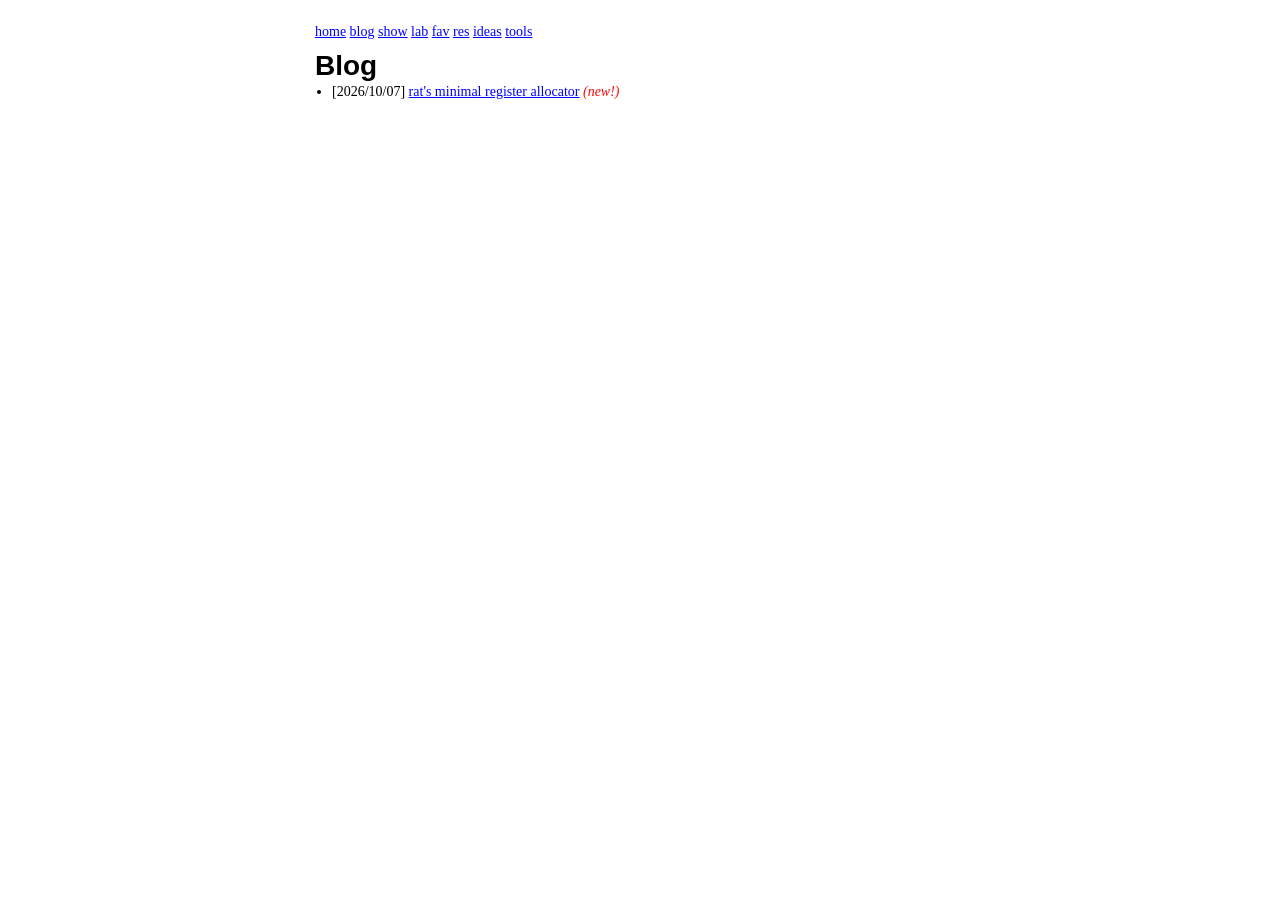
<file: public/pages/blog.html>
<!DOCTYPE html>
<html lang="en">
<head>
	<meta charset="UTF-8">
	<meta name="viewport" content="width=device-width, initial-scale=1.0">
	<link rel="icon" href="../favicon.ico" type="image/x-icon">
	<link rel="stylesheet" href="../style.css">
	<title>Blog</title>
</head>
<body>
	<header>
		<a href="../index.html">home</a>
		<a href="./blog.html">blog</a>
		<a href="./showcase.html">show</a>
		<a href="./homelab.html">lab</a>
		<a href="./favourites.html">fav</a>
		<a href="./resources.html">res</a>
		<a href="./ideas.html">ideas</a>
		<a href="./tools.html">tools</a>
	</header>
	<h1>Blog</h1>
	<ul>
		<!-- <li>[2026/04/25] <a href="">Baby's first superoptimizer</a> <span class="disclaimer">(coming soon!)</span></li>  -->
		<li>[2026/10/07] <a href="./blog/2026_10_07.html">rat's minimal register allocator</a> <span class="disclaimer">(new!)</span></li>
	</ul>
</body>
</html>
</file>
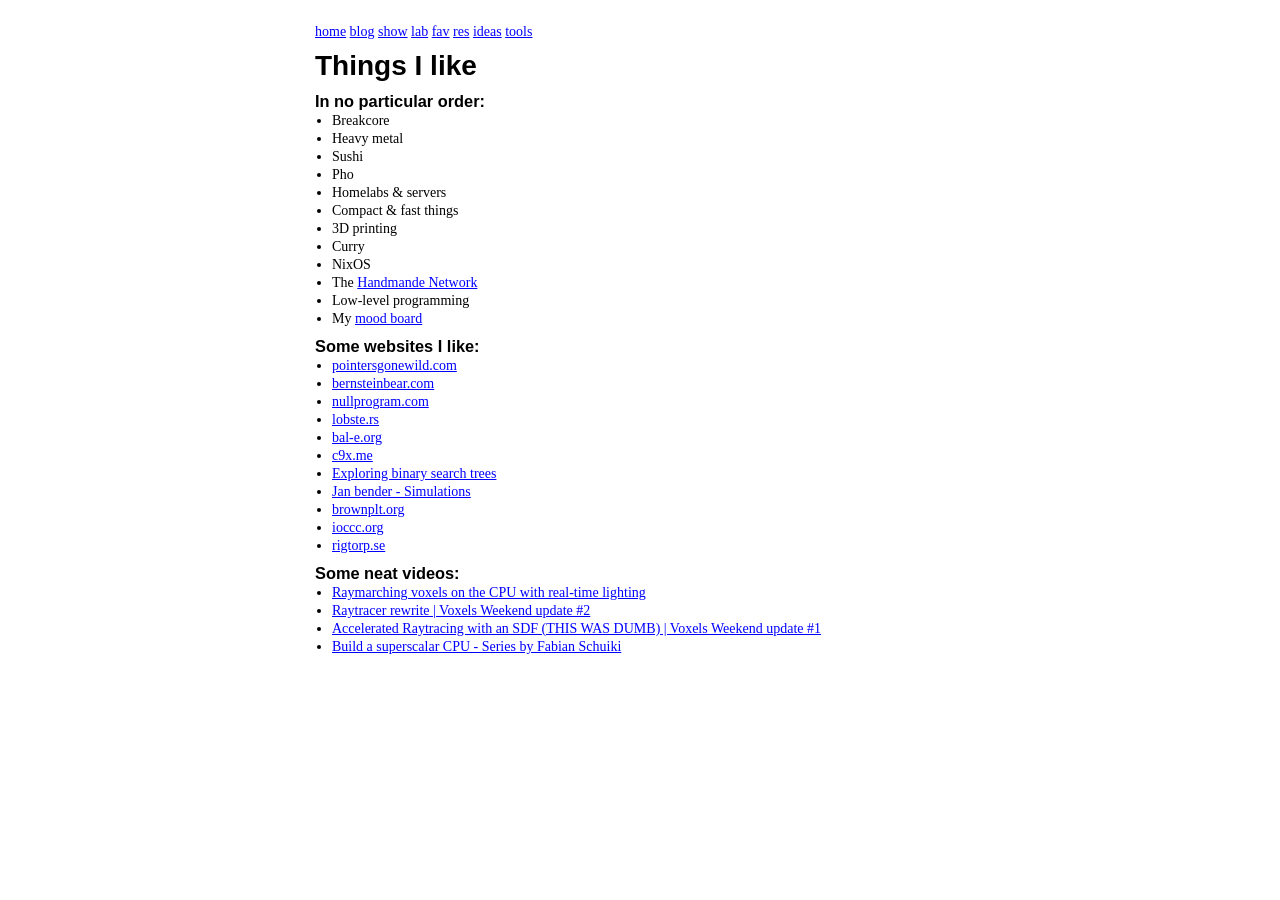
<file: public/pages/favourites.html>
<!DOCTYPE html>
<html lang="en">
<head>
	<meta charset="UTF-8">
	<meta name="viewport" content="width=device-width, initial-scale=1.0">
	<link rel="icon" href="../favicon.ico" type="image/x-icon">
	<link rel="stylesheet" href="../style.css">
	<title>Favourites</title>
</head>
<body>
	<header>
		<a href="../index.html">home</a>
		<a href="./blog.html">blog</a>
		<a href="./showcase.html">show</a>
		<a href="./homelab.html">lab</a>
		<a href="./favourites.html">fav</a>
		<a href="./resources.html">res</a>
		<a href="./ideas.html">ideas</a>
		<a href="./tools.html">tools</a>
	</header>
	<h1>Things I like</h1>
	<h3>In no particular order:</h3>
	<ul>
		<li>Breakcore</li>
		<li>Heavy metal</li>
		<li>Sushi</li>
		<li>Pho</li>
		<li>Homelabs & servers</li>
		<li>Compact & fast things</li>
		<li>3D printing</li>
		<li>Curry</li>
		<li>NixOS</li>
		<li>The <a href="https://handmade.network/" target="_blank">Handmande Network</a></li>
		<li>Low-level programming</li>
		<li>My <a href="./moodboard.html">mood board</a> </li>
	</ul>
	<h3>Some websites I like:</h3>
	<ul>
		<li><a href="https://pointersgonewild.com/" target="_blank">pointersgonewild.com</a></li>
		<li><a href="https://bernsteinbear.com/" target="_blank">bernsteinbear.com</a></li>
		<li><a href="https://nullprogram.com/" target="_blank">nullprogram.com</a></li>
		<li><a href="https://lobste.rs/" target="_blank">lobste.rs</a></li>
		<li><a href="https://bal-e.org/" target="_blank">bal-e.org</a></li>
		<li><a href="https://c9x.me/" target="_blank">c9x.me</a></li>
		<li><a href="https://rtheunissen.github.io/bst/" target="_blank">Exploring binary search trees</a></li>
		<li><a href="https://animation.rwth-aachen.de/person/1/" target="_blank">Jan bender - Simulations</a></li>
		<li><a href="https://brownplt.org/" target="_blank">brownplt.org</a></li>
		<li><a href="https://www.ioccc.org/index.html" target="_blank">ioccc.org</a></li>
		<li><a href="https://rigtorp.se/" target="_blank">rigtorp.se</a></li>
	</ul>
	<h3>Some neat videos:</h3>
	<ul>
		<li><a href="https://www.youtube.com/watch?v=y0xlGATGlpA" target="_blank">Raymarching voxels on the CPU with real-time lighting</a></li>
		<li><a href="https://www.youtube.com/watch?v=idors0PpE-w" target="_blank">Raytracer rewrite | Voxels Weekend update #2</a></li>
		<li><a href="https://www.youtube.com/watch?v=SbJZmLrPLtA" target="_blank">Accelerated Raytracing with an SDF (THIS WAS DUMB) | Voxels Weekend update #1</a></li>
		<li><a href="https://www.youtube.com/watch?v=bwjMLyBU4RU&list=PLyR4neQXqQo5nPdEiMbaEJxWiy_UuyNN4" target="_blank">Build a superscalar CPU - Series by Fabian Schuiki</a></li>
	</ul>
</body>
</html>
</file>
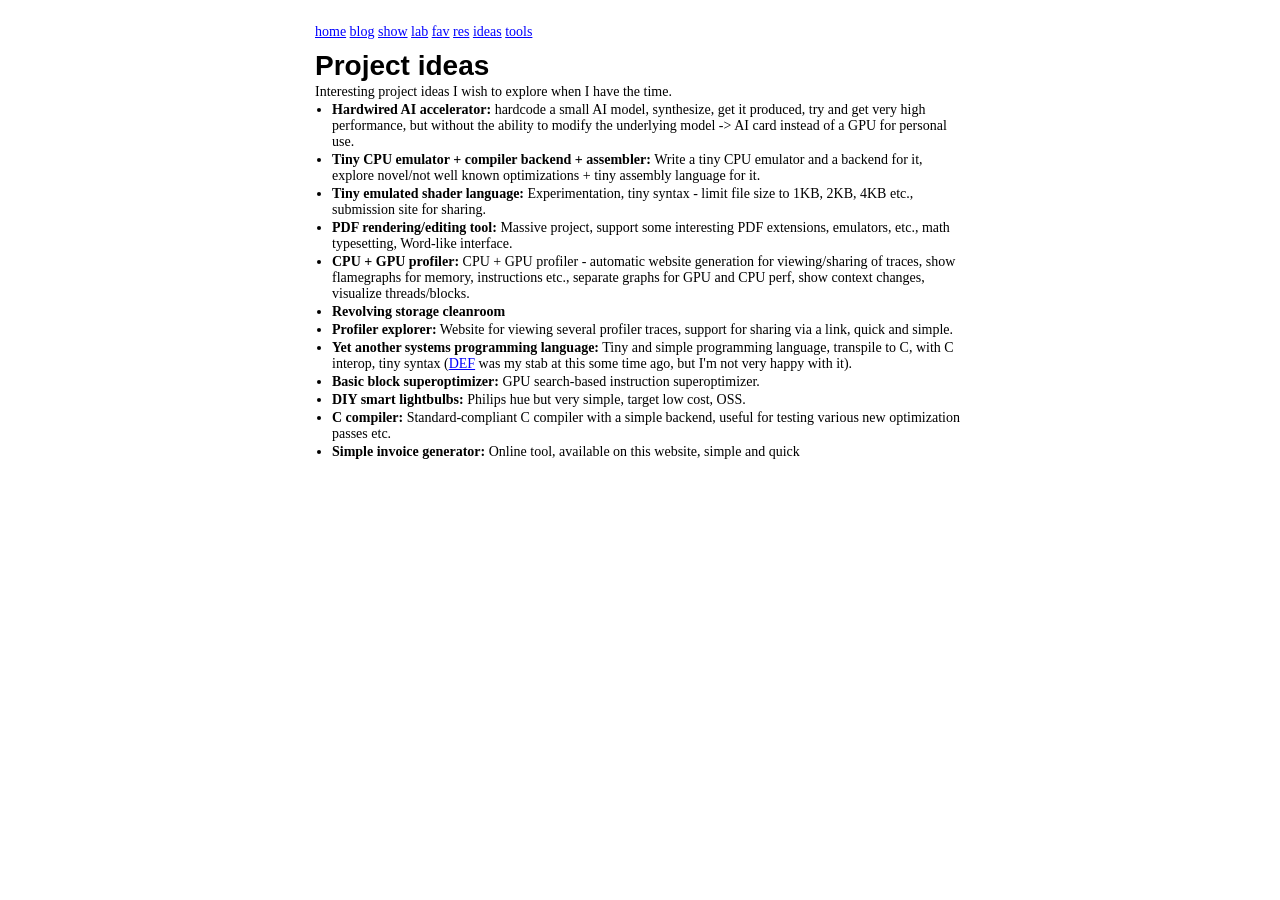
<file: public/pages/ideas.html>
<!DOCTYPE html>
<html lang="en">
<head>
	<meta charset="UTF-8">
	<meta name="viewport" content="width=device-width, initial-scale=1.0">
	<link rel="icon" href="../favicon.ico" type="image/x-icon">
	<link rel="stylesheet" href="../style.css">
	<title>Ideas</title>
</head>
<body>
	<header>
		<a href="../index.html">home</a>
		<a href="./blog.html">blog</a>
		<a href="./showcase.html">show</a>
		<a href="./homelab.html">lab</a>
		<a href="./favourites.html">fav</a>
		<a href="./resources.html">res</a>
		<a href="./ideas.html">ideas</a>
		<a href="./tools.html">tools</a>
	</header>
	<h1>Project ideas</h1>
	<div>Interesting project ideas I wish to explore when I have the time.</div>
	<ul>
		<li><b>Hardwired AI accelerator:</b> hardcode a small AI model, synthesize, get it produced, try and get very high performance, but without the ability to modify the underlying model -> AI card instead of a GPU for personal use.</li>
		<li><b>Tiny CPU emulator + compiler backend + assembler:</b> Write a tiny CPU emulator and a backend for it, explore novel/not well known optimizations + tiny assembly language for it.</li>
		<li><b>Tiny emulated shader language:</b> Experimentation, tiny syntax - limit file size to 1KB, 2KB, 4KB etc., submission site for sharing.</li>
		<li><b>PDF rendering/editing tool:</b> Massive project, support some interesting PDF extensions, emulators, etc., math typesetting, Word-like interface.</li>
		<li><b>CPU + GPU profiler:</b> CPU + GPU profiler - automatic website generation for viewing/sharing of traces, show flamegraphs for memory, instructions etc., separate graphs for GPU and CPU perf, show context changes, visualize threads/blocks.</li>
		<li><b>Revolving storage cleanroom</b></li>
		<li><b>Profiler explorer:</b> Website for viewing several profiler traces, support for sharing via a link, quick and simple.</li>
		<li><b>Yet another systems programming language:</b> Tiny and simple programming language, transpile to C, with C interop, tiny syntax (<a href=https://github.com/hexratcc/def/blob/2ae09ea9836b83b2a3fb38cd50ede3e62edb7bd1/SPECIFICATION.md target="_blank">DEF</a> was my stab at this some time ago, but I'm not very happy with it).</li>
		<li><b>Basic block superoptimizer:</b> GPU search-based instruction superoptimizer.</li>
		<li><b>DIY smart lightbulbs:</b> Philips hue but very simple, target low cost, OSS.</li>
		<li><b>C compiler:</b> Standard-compliant C compiler with a simple backend, useful for testing various new optimization passes etc.</li>
		<li><b>Simple invoice generator:</b> Online tool, available on this website, simple and quick</li>
	</ul>
</body>
</html>
</file>
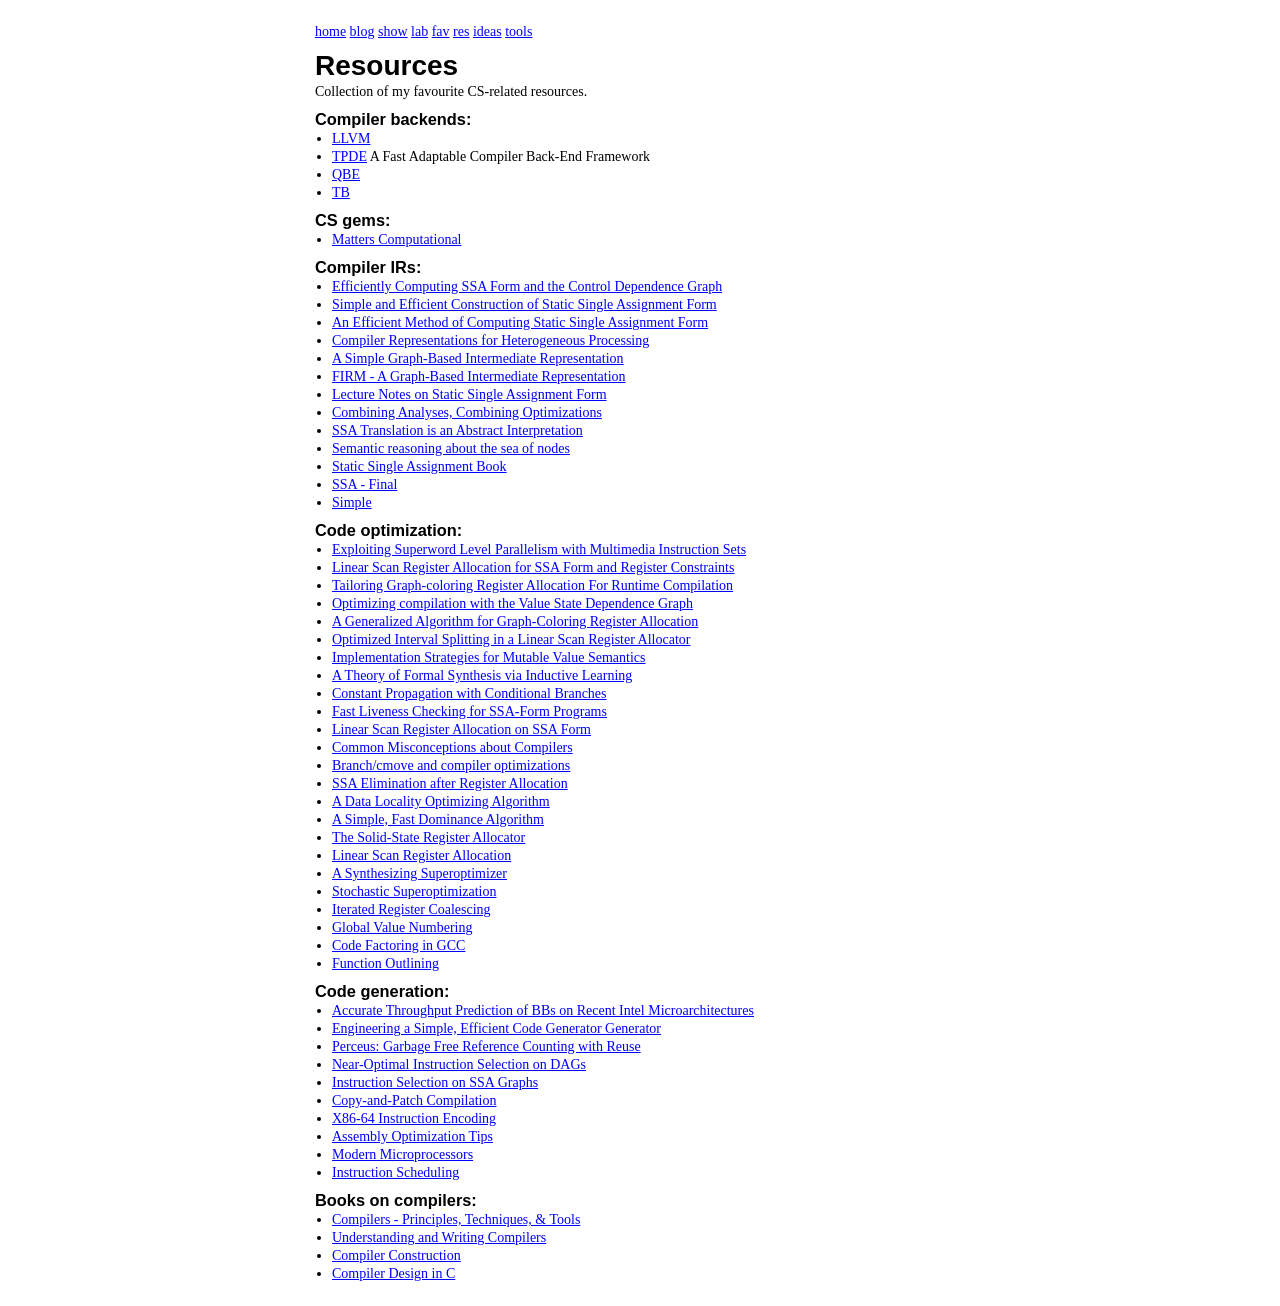
<file: public/pages/resources.html>
<!DOCTYPE html>
<html lang="en">
<head>
	<meta charset="UTF-8">
	<meta name="viewport" content="width=device-width, initial-scale=1.0">
	<link rel="icon" href="../favicon.ico" type="image/x-icon">
	<link rel="stylesheet" href="../style.css">
	<title>Resources</title>
</head>
<body>
	<header>
		<a href="../index.html">home</a>
		<a href="./blog.html">blog</a>
		<a href="./showcase.html">show</a>
		<a href="./homelab.html">lab</a>
		<a href="./favourites.html">fav</a>
		<a href="./resources.html">res</a>
		<a href="./ideas.html">ideas</a>
		<a href="./tools.html">tools</a>
	</header>
	<h1>Resources</h1>
	<div>Collection of my favourite CS-related resources.</div>
	<h3>Compiler backends:</h3>
	<ul>
		<li><a href="https://llvm.org/" target="_blank">LLVM</a>
		<li><a href="https://docs.tpde.org/index.html" target="_blank">TPDE</a> A Fast Adaptable Compiler Back-End Framework
		<li><a href="https://c9x.me/compile/" target="_blank">QBE</a>
		<li><a href="https://github.com/RealNeGate/Cuik" target="_blank">TB</a>
	</ul>
	<h3>CS gems:</h3>
	<ul>
		<li><a href="../data/pdf/books/fxtbook.pdf" target="_blank">Matters Computational</a>
	</ul>
	<h3>Compiler IRs:</h3>
	<ul>
		<li><a href="../data/pdf/formats/ssa6.pdf" target="_blank">Efficiently Computing SSA Form and the Control Dependence Graph</a>
		<li><a href="../data/pdf/formats/ssa3.pdf" target="_blank">Simple and Efficient Construction of Static Single Assignment Form</a>
		<li><a href="../data/pdf/formats/ssa1.pdf" target="_blank">An Efficient Method of Computing Static Single Assignment Form</a>
		<li><a href="../data/pdf/formats/het1.pdf" target="_blank">Compiler Representations for Heterogeneous Processing</a>
		<li><a href="../data/pdf/formats/son2.pdf" target="_blank">A Simple Graph-Based Intermediate Representation</a>
		<li><a href="../data/pdf/formats/firm1.pdf" target="_blank">FIRM - A Graph-Based Intermediate Representation</a>
		<li><a href="../data/pdf/formats/ssa4.pdf" target="_blank">Lecture Notes on Static Single Assignment Form</a>
		<li><a href="../data/pdf/formats/son1.pdf" target="_blank">Combining Analyses, Combining Optimizations</a>
		<li><a href="../data/pdf/formats/ssa7.pdf" target="_blank">SSA Translation is an Abstract Interpretation</a>
		<li><a href="../data/pdf/formats/son3.pdf" target="_blank">Semantic reasoning about the sea of nodes</a>
		<li><a href="../data/pdf/formats/ssa2.pdf" target="_blank">Static Single Assignment Book</a>
		<li><a href="../data/pdf/formats/ssa5.pdf" target="_blank">SSA - Final</a>
		<li><a href="https://github.com/RealNeGate/Simple" target="_blank">Simple</a>
	</ul>
	<h3>Code optimization:</h3>
	<ul>
		<li><a href="../data/pdf/optimization/opt1.pdf" target="_blank">Exploiting Superword Level Parallelism with Multimedia Instruction Sets</a>
		<li><a href="../data/pdf/optimization/regalloc/ra7.pdf" target="_blank">Linear Scan Register Allocation for SSA Form and Register Constraints</a>
		<li><a href="../data/pdf/optimization/regalloc/ra5.pdf" target="_blank">Tailoring Graph-coloring Register Allocation For Runtime Compilation</a>
		<li><a href="../data/pdf/optimization/opt6.pdf" target="_blank">Optimizing compilation with the Value State Dependence Graph</a>
		<li><a href="../data/pdf/optimization/regalloc/ra1.pdf" target="_blank">A Generalized Algorithm for Graph-Coloring Register Allocation</a>
		<li><a href="../data/pdf/optimization/regalloc/ra6.pdf" target="_blank">Optimized Interval Splitting in a Linear Scan Register Allocator</a>
		<li><a href="../data/pdf/optimization/opt7.pdf" target="_blank">Implementation Strategies for Mutable Value Semantics</a>
		<li><a href="../data/pdf/optimization/cegis_ogis.pdf" target="_blank">A Theory of Formal Synthesis via Inductive Learning</a>
		<li><a href="../data/pdf/optimization/opt2.pdf" target="_blank">Constant Propagation with Conditional Branches</a>
		<li><a href="../data/pdf/optimization/opt9.pdf" target="_blank">Fast Liveness Checking for SSA-Form Programs</a>
		<li><a href="../data/pdf/optimization/regalloc/ra2.pdf" target="_blank">Linear Scan Register Allocation on SSA Form</a>
		<li><a href="https://sbaziotis.com/compilers/common-misconceptions-about-compilers.html" target="_blank">Common Misconceptions about Compilers</a>
		<li><a href="https://kristerw.github.io/2022/05/24/branchless/" target="_blank">Branch/cmove and compiler optimizations</a>
		<li><a href="../data/pdf/optimization/opt10.pdf" target="_blank">SSA Elimination after Register Allocation</a>
		<li><a href="../data/pdf/optimization/opt5.pdf" target="_blank">A Data Locality Optimizing Algorithm</a>
		<li><a href="../data/pdf/optimization/opt3.pdf" target="_blank">A Simple, Fast Dominance Algorithm</a>
		<li><a href="https://www.mattkeeter.com/blog/2022-10-04-ssra/" target="_blank">The Solid-State Register Allocator</a>
		<li><a href="../data/pdf/optimization/regalloc/ra3.pdf" target="_blank">Linear Scan Register Allocation</a>
		<li><a href="../data/pdf/optimization/souper.pdf" target="_blank">A Synthesizing Superoptimizer</a>
		<li><a href="../data/pdf/optimization/souper2.pdf" target="_blank">Stochastic Superoptimization</a>
		<li><a href="../data/pdf/optimization/regalloc/ra4.pdf" target="_blank">Iterated Register Coalescing</a>
		<li><a href="../data/pdf/optimization/opt4.pdf" target="_blank">Global Value Numbering</a>
		<li><a href="pdf/optimization/codesize/size1.pdf" target="_blank">Code Factoring in GCC</a>
		<li><a href="../data/pdf/optimization/opt8.pdf" target="_blank">Function Outlining</a>
	</ul>
	<h3>Code generation:</h3>
	<ul>
		<li><a href="../data/pdf/codegen/cg3.pdf" target="_blank">Accurate Throughput Prediction of BBs on Recent Intel Microarchitectures</a>
		<li><a href="../data/pdf/codegen/cg1.pdf" target="_blank">Engineering a Simple, Efficient Code Generator Generator</a>
		<li><a href="../data/pdf/codegen/cg4.pdf" target="_blank">Perceus: Garbage Free Reference Counting with Reuse</a>
		<li><a href="../data/pdf/codegen/cg7.pdf" target="_blank">Near-Optimal Instruction Selection on DAGs</a>
		<li><a href="../data/pdf/codegen/cg5.pdf" target="_blank">Instruction Selection on SSA Graphs</a>
		<li><a href="../data/pdf/codegen/cg6.pdf" target="_blank">Copy-and-Patch Compilation</a>
		<li><a href="https://wiki.osdev.org/X86-64_Instruction_Encoding" target="_blank">X86-64 Instruction Encoding</a>
		<li><a href="https://masm32.com/masmcode/marklarson/index.htm" target="_blank">Assembly Optimization Tips</a>
		<li><a href="https://www.lighterra.com/papers/modernmicroprocessors/" target="_blank">Modern Microprocessors</a>
		<li><a href="../data/pdf/codegen/cg2.pdf" target="_blank">Instruction Scheduling</a>
	</ul>
	<h3>Books on compilers:</h3>
	<ul>
		<li><a href="../data/pdf/books/book2.pdf" target="_blank">Compilers - Principles, Techniques, & Tools</a>
		<li><a href="../data/pdf/books/book3.pdf" target="_blank">Understanding and Writing Compilers</a>
		<li><a href="../data/pdf/books/book1.pdf" target="_blank">Compiler Construction</a>
		<li><a href="../data/pdf/books/book4.pdf" target="_blank">Compiler Design in C</a>
	</ul>
</body>
</html>
</file>
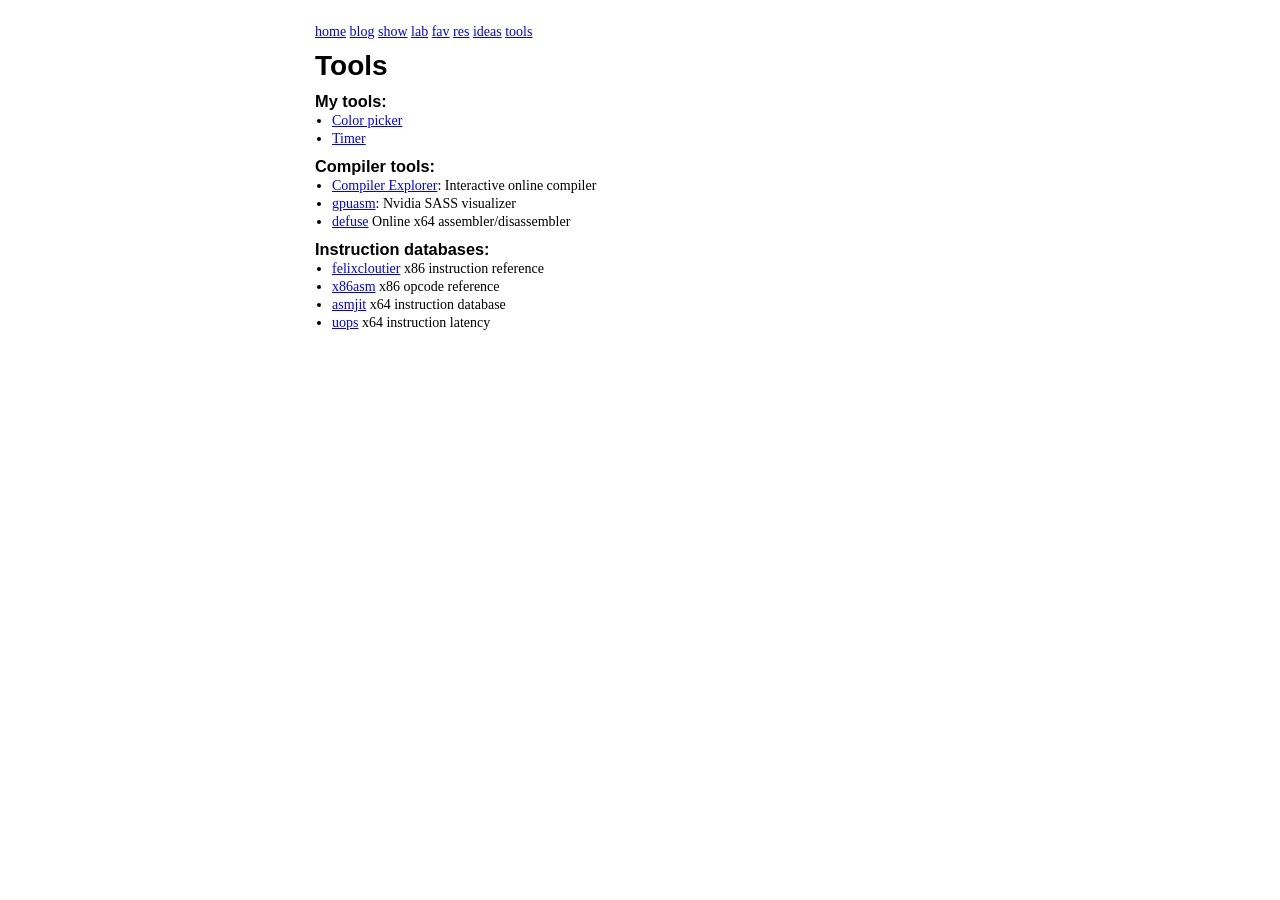
<file: public/pages/tools.html>
<!DOCTYPE html>
<html lang="en">
<head>
	<meta charset="UTF-8">
	<meta name="viewport" content="width=device-width, initial-scale=1.0">
	<link rel="icon" href="../favicon.ico" type="image/x-icon">
	<link rel="stylesheet" href="../style.css">
	<title>Tools</title>
</head>
<body>
	<header>
		<a href="../index.html">home</a>
		<a href="./blog.html">blog</a>
		<a href="./showcase.html">show</a>
		<a href="./homelab.html">lab</a>
		<a href="./favourites.html">fav</a>
		<a href="./resources.html">res</a>
		<a href="./ideas.html">ideas</a>
		<a href="./tools.html">tools</a>
	</header>
	<h1>Tools</h1>
	<h3>My tools:</h3>
	<ul>
		<li><a href="./tools/color-picker.html">Color picker</a>
		<li><a href="./tools/timer.html">Timer</a>
	</ul>
	<h3>Compiler tools:</h3>
	<ul>
		<li><a href="https://godbolt.org/" target="_blank">Compiler Explorer</a>: Interactive online compiler
		<li><a href="https://gpuasm.com/" target="_blank">gpuasm</a>: Nvidia SASS visualizer
		<li><a href="https://defuse.ca/online-x86-assembler.htm#disassembly2" target="_blank">defuse</a> Online x64 assembler/disassembler
	</ul>
	<h3>Instruction databases:</h3>
	<ul>
		<li><a href="https://www.felixcloutier.com/x86/" target="_blank">felixcloutier</a> x86 instruction reference
		<li><a href="http://ref.x86asm.net/coder64.html" target="_blank">x86asm</a> x86 opcode reference
		<li><a href="https://asmjit.com/asmgrid/" target="_blank">asmjit</a> x64 instruction database
		<li><a href="https://uops.info/table.html" target="_blank">uops</a> x64 instruction latency
	</ul>
</body>
</html>
</file>
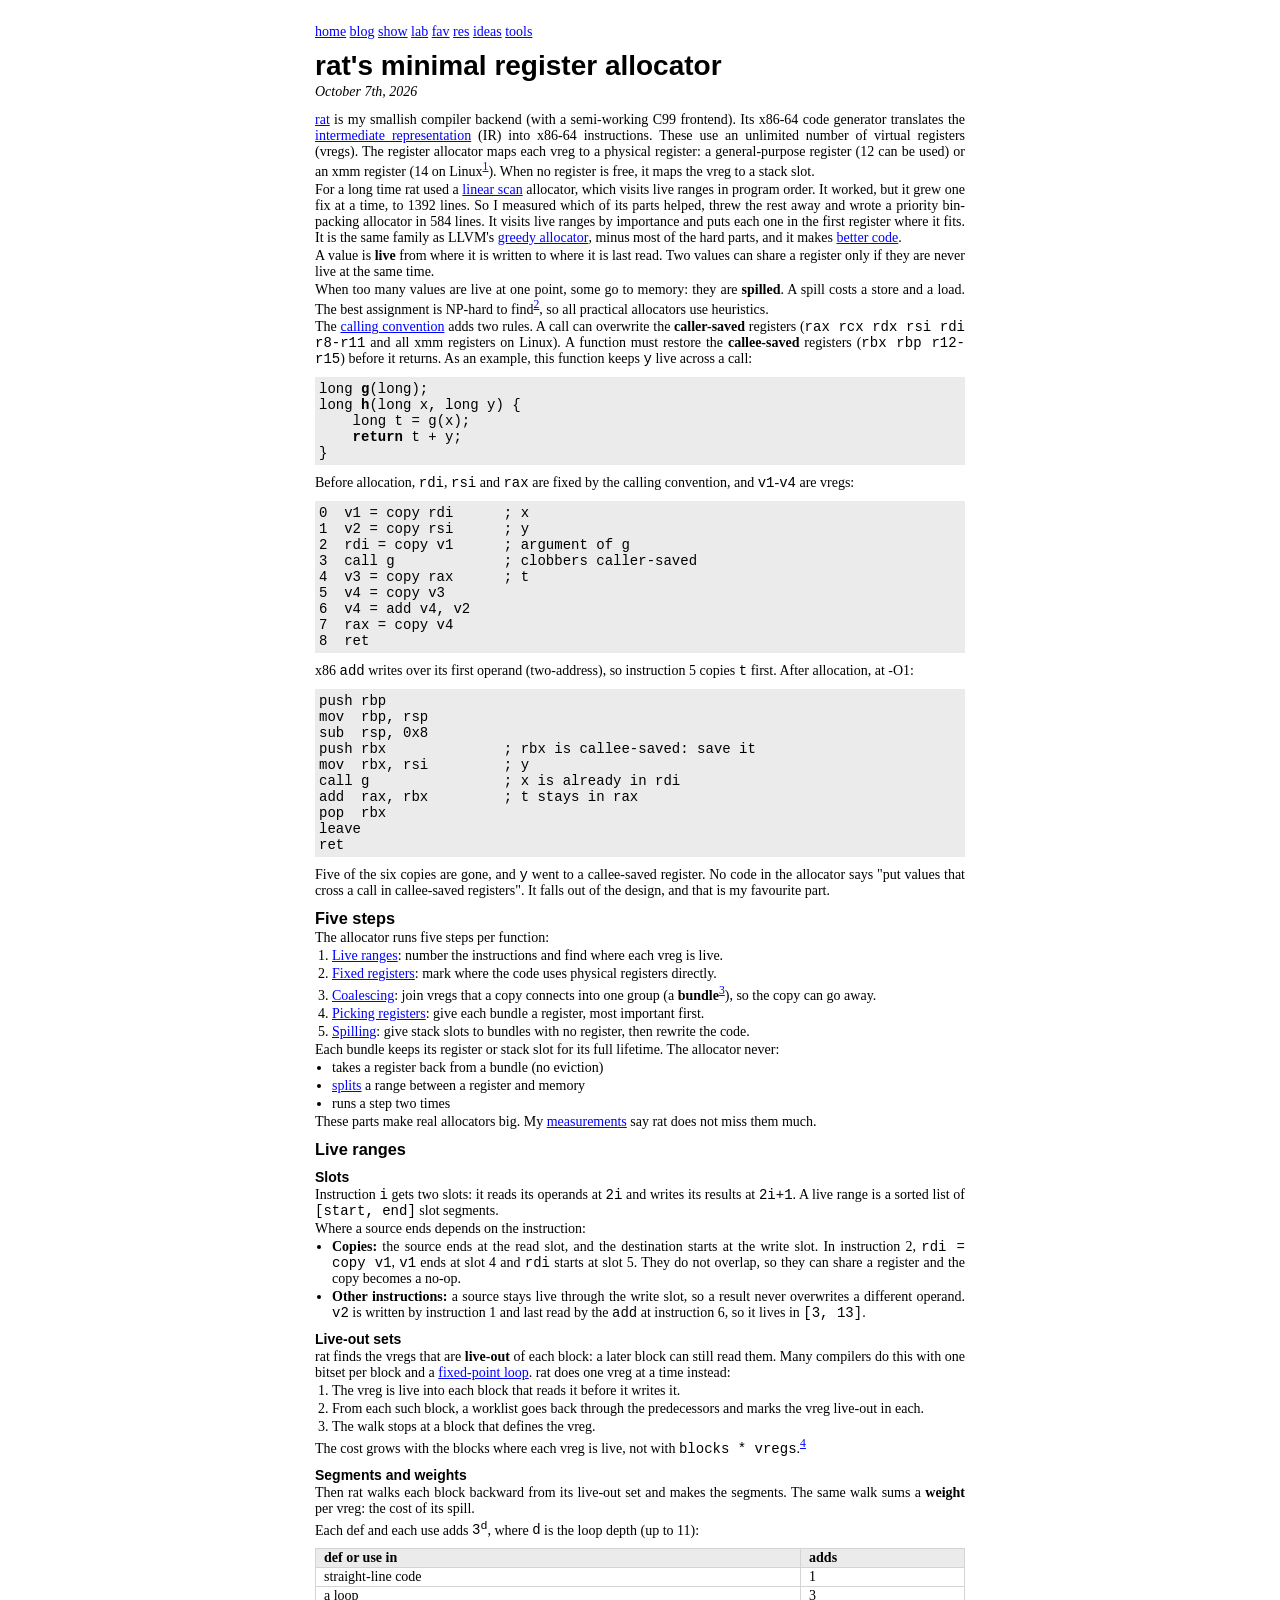
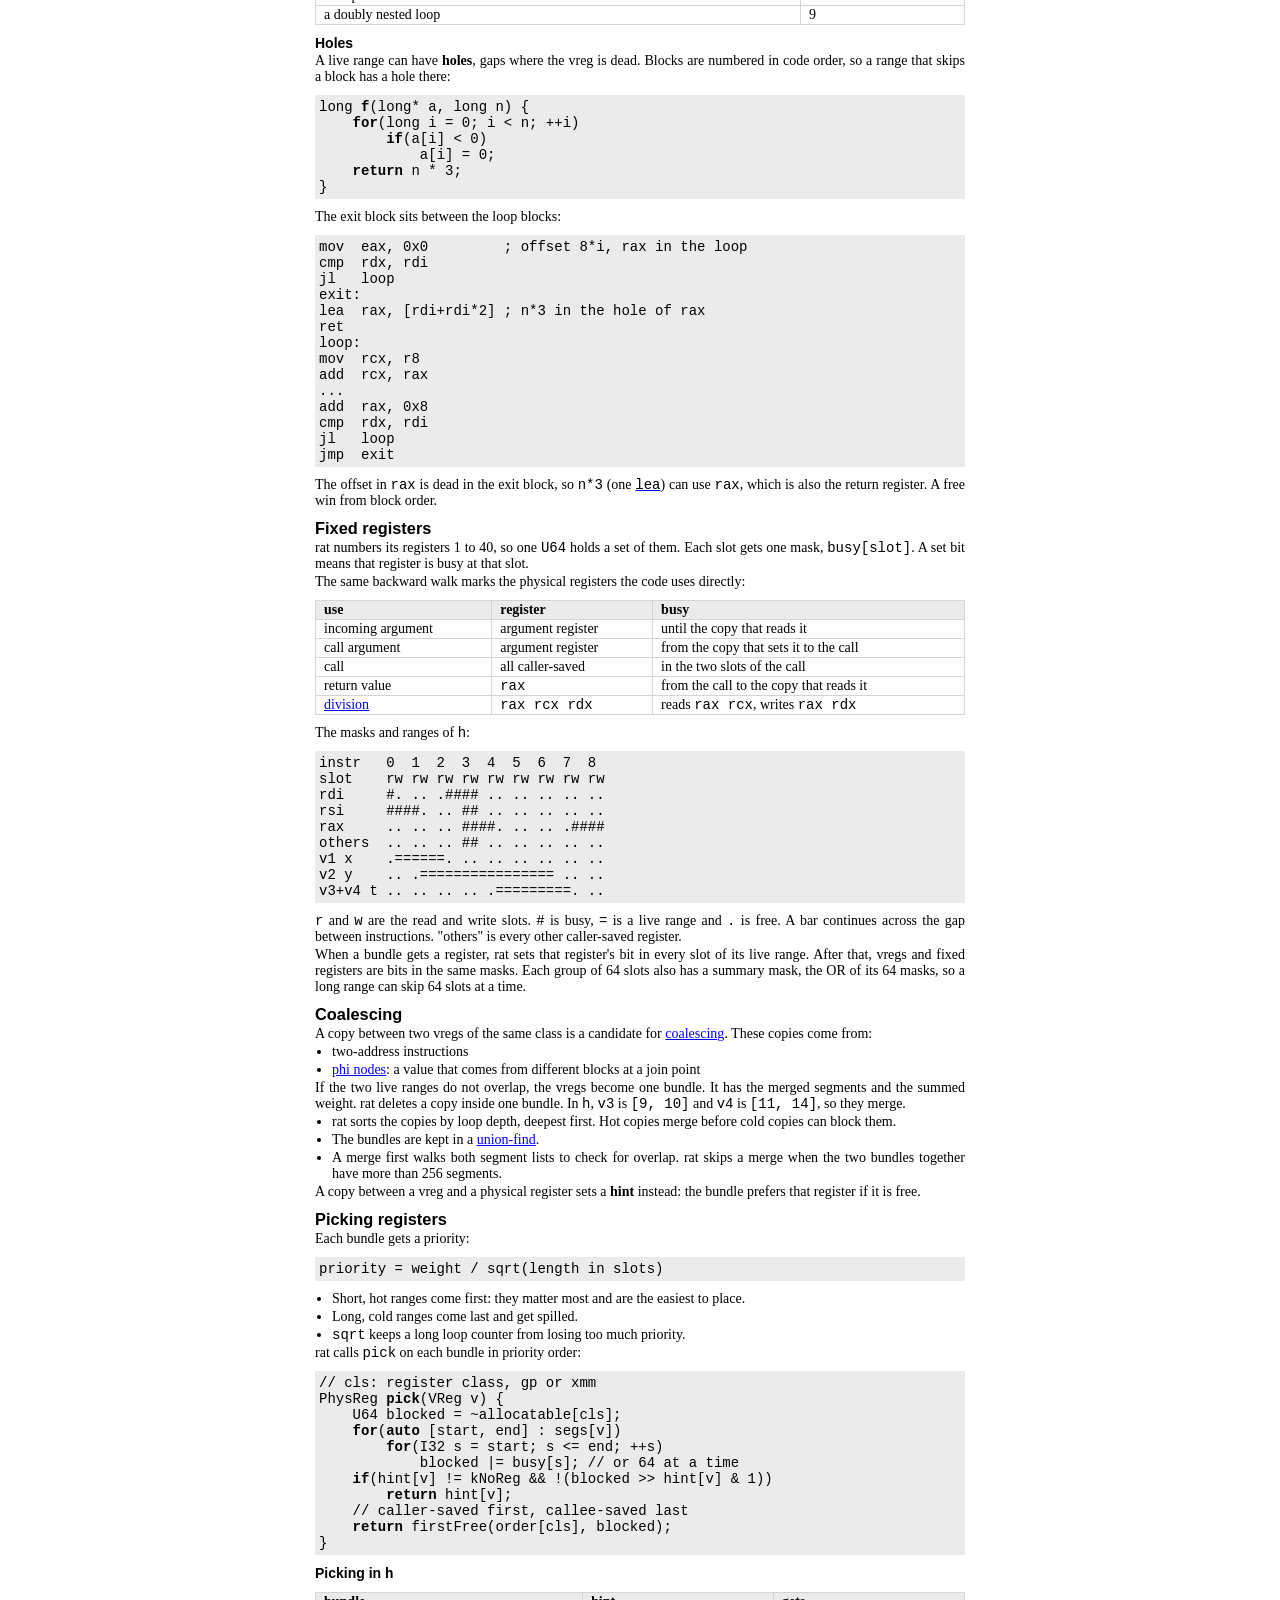
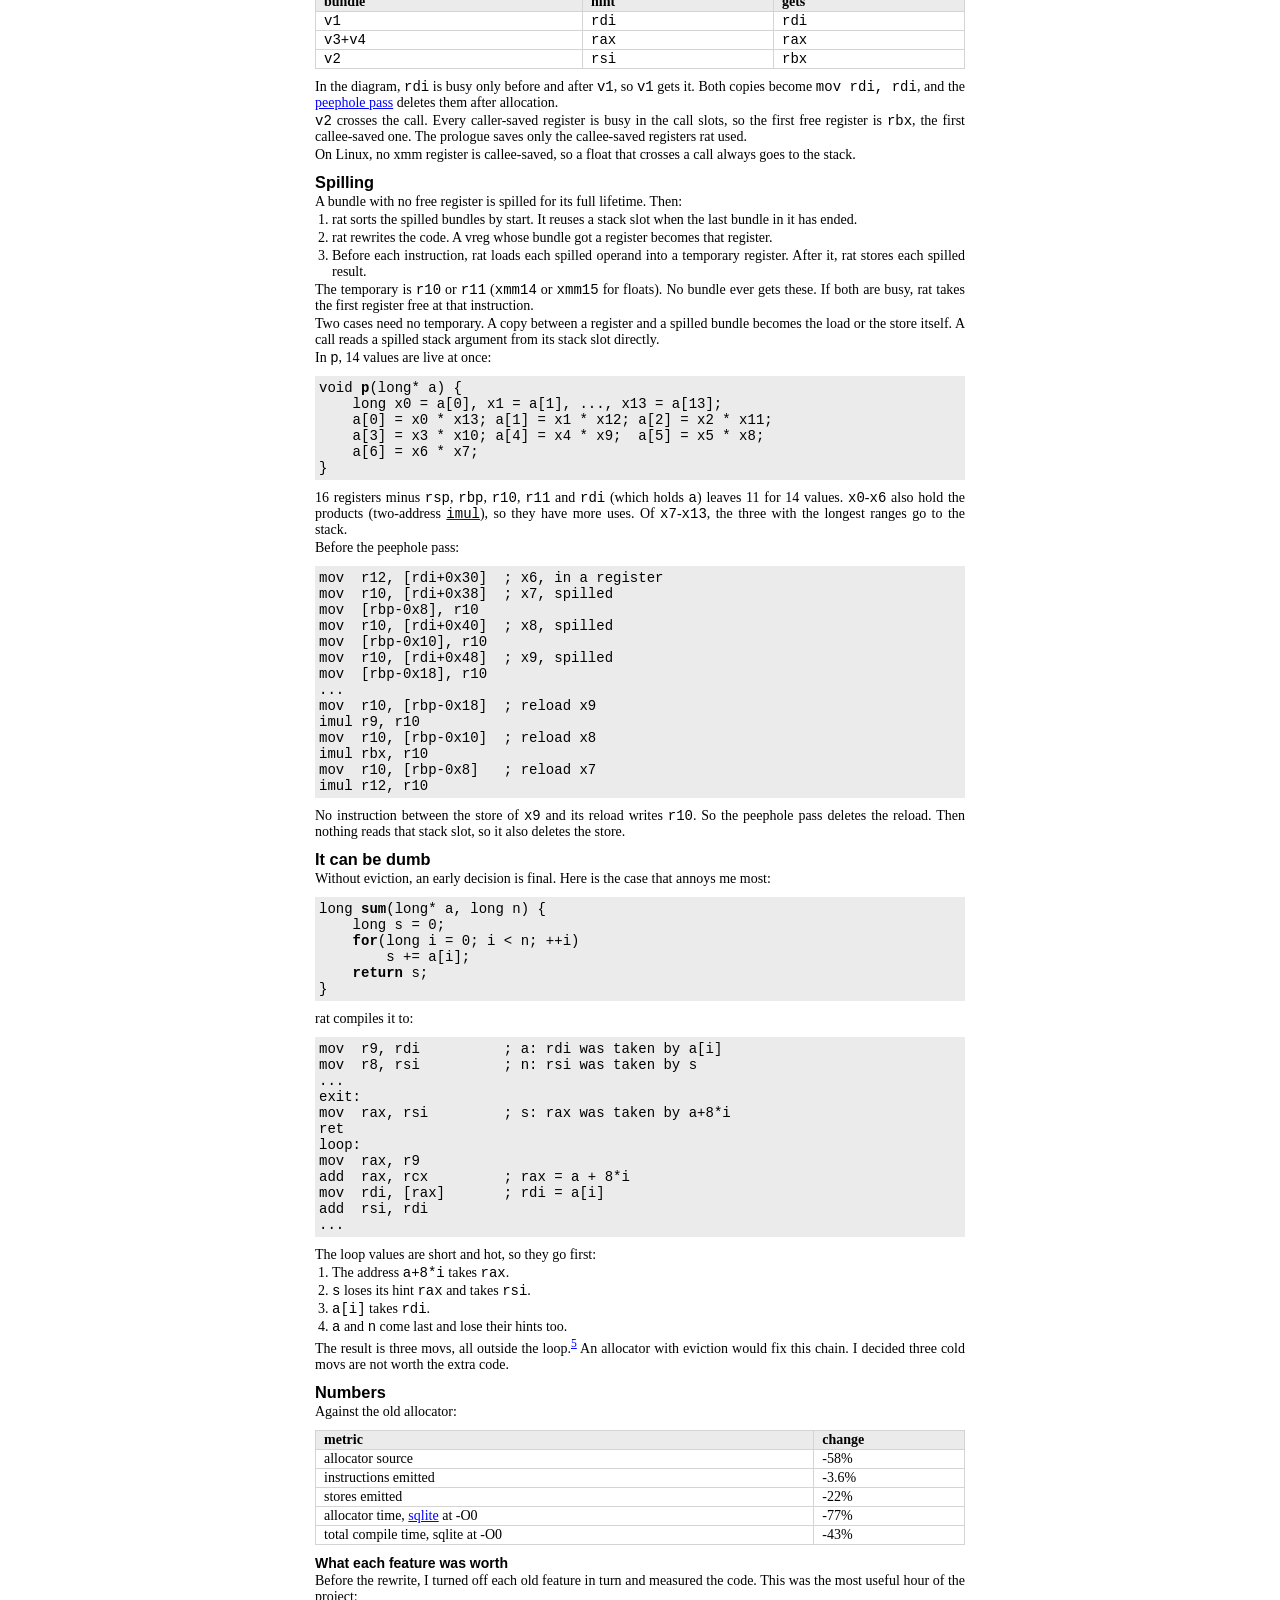
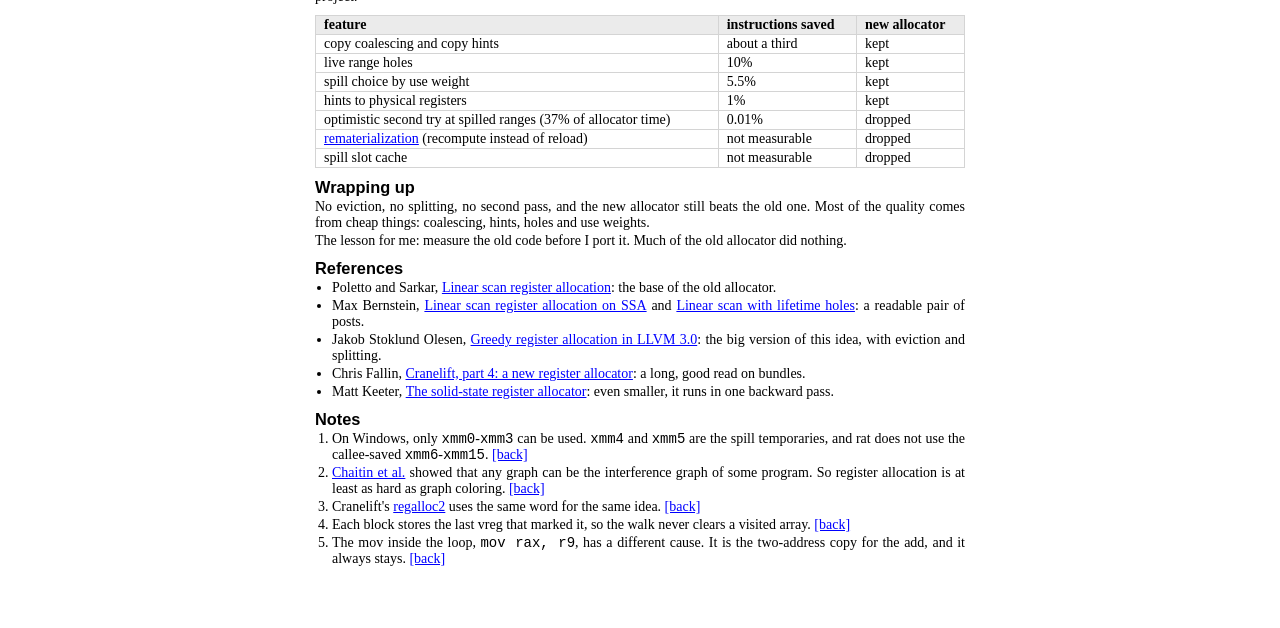
<file: public/pages/blog/2026_10_07.html>
<!DOCTYPE html>
<html lang="en">

<head>
	<meta charset="UTF-8">
	<meta name="viewport" content="width=device-width, initial-scale=1.0">
	<link rel="icon" href="../../favicon.ico" type="image/x-icon">
	<link rel="stylesheet" href="../../style.css">
	<title>rat's minimal register allocator</title>
</head>

<body>
	<header>
		<a href="../../index.html">home</a>
		<a href="../blog.html">blog</a>
		<a href="../showcase.html">show</a>
		<a href="../homelab.html">lab</a>
		<a href="../favourites.html">fav</a>
		<a href="../resources.html">res</a>
		<a href="../ideas.html">ideas</a>
		<a href="../tools.html">tools</a>
	</header>
	<div class="blog-content">
		<h1>rat's minimal register allocator</h1>
		<div class="blog-date">October 7th, 2026</div>
		<div>
			<a href="https://github.com/hexratcc/rat" target="_blank">rat</a> is my smallish compiler backend (with a semi-working
			C99 frontend). Its x86-64 code generator
			translates the <a href="https://en.wikipedia.org/wiki/Intermediate_representation" target="_blank">intermediate
				representation</a> (IR) into x86-64 instructions. These use an unlimited number of virtual
			registers (vregs). The register allocator maps each vreg to a physical register: a general-purpose register (12 can
			be used) or an xmm register (14 on Linux<sup><a href="#fn1" id="ref1">1</a></sup>). When no register is free,
			it maps the vreg to a stack slot.
		</div>
		<div>
			For a long time rat used a <a href="https://dl.acm.org/doi/10.1145/330249.330250" target="_blank">linear
				scan</a> allocator, which visits live ranges in program order. It worked, but it grew one fix at a time, to
			1392 lines. So I measured which of its parts helped, threw the rest away and wrote a priority bin-packing
			allocator in 584 lines. It visits live ranges by importance and puts each one in the first register where it
			fits. It is the same family as LLVM's
			<a href="https://blog.llvm.org/2011/09/greedy-register-allocation-in-llvm-30.html" target="_blank">greedy
				allocator</a>, minus most of the hard parts, and it makes
				<a href="#numbers">better code</a>.
		</div>
		<!-- Values and calls -->
		<div>
			<div>
				A value is <b>live</b> from where it is written to where it is last read. Two values can share a register
				only if they are never live at the same time.
			</div>
			<div>
				When too many values are live at one point, some go to memory: they are <b>spilled</b>. A spill
				costs a store and a load. The best assignment is NP-hard to find<sup><a href="#fn2" id="ref2">2</a></sup>,
				so all practical allocators use heuristics.
			</div>
			<div>
				The <a href="https://en.wikipedia.org/wiki/X86_calling_conventions#System_V_AMD64_ABI"
					target="_blank">calling convention</a> adds two rules. A call can overwrite the <b>caller-saved</b> registers
				(<code>rax rcx rdx rsi rdi r8-r11</code> and all xmm registers on Linux). A function must restore the
				<b>callee-saved</b> registers (<code>rbx rbp r12-r15</code>) before it returns. As an example, this
				function keeps <code>y</code> live across a call:
			</div>
			<pre><code class="hcj language-cpp"><span class="hcj-type">long</span> <span class="hcj-title">g</span>(<span class="hcj-type">long</span>);
<span class="hcj-type">long</span> <span class="hcj-title">h</span>(<span class="hcj-type">long</span> x, <span class="hcj-type">long</span> y) {
	<span class="hcj-type">long</span> t = g(x);
	<span class="hcj-keyword">return</span> t + y;
}</code></pre>
		</div>
		<!-- Before and after -->
		<div>
			<div>
				Before allocation, <code>rdi</code>, <code>rsi</code> and <code>rax</code> are fixed by the calling
				convention, and <code>v1</code>-<code>v4</code> are vregs:
			</div>
			<pre><code class="hcj">0  v1 = copy rdi      <span class="hcj-comment">; x</span>
1  v2 = copy rsi      <span class="hcj-comment">; y</span>
2  rdi = copy v1      <span class="hcj-comment">; argument of g</span>
3  call g             <span class="hcj-comment">; clobbers caller-saved</span>
4  v3 = copy rax      <span class="hcj-comment">; t</span>
5  v4 = copy v3
6  v4 = add v4, v2
7  rax = copy v4
8  ret</code></pre>
			<div>
				x86 <code>add</code> writes over its first operand (two-address), so instruction 5 copies <code>t</code>
				first. After allocation, at -O1:
			</div>
			<pre><code class="hcj">push rbp
mov  rbp, rsp
sub  rsp, 0x8
push rbx              <span class="hcj-comment">; rbx is callee-saved: save it</span>
mov  rbx, rsi         <span class="hcj-comment">; y</span>
call g                <span class="hcj-comment">; x is already in rdi</span>
add  rax, rbx         <span class="hcj-comment">; t stays in rax</span>
pop  rbx
leave
ret</code></pre>
			<div>
				Five of the six copies are gone, and <code>y</code> went to a callee-saved register. No code in the
				allocator says "put values that cross a call in callee-saved registers". It falls out of the design, and
				that is my favourite part.
			</div>
		</div>
		<!-- Five steps -->
		<div>
			<h3 id="five-steps">Five steps</h3>
			<div>
				The allocator runs five steps per function:
			</div>
			<ol>
				<li><a href="#live-ranges">Live ranges</a>: number the instructions and find where each vreg is live.</li>
				<li><a href="#fixed-registers">Fixed registers</a>: mark where the code uses physical registers
					directly.</li>
				<li><a href="#coalescing">Coalescing</a>: join vregs that a copy connects into one group (a
					<b>bundle</b><sup><a href="#fn3" id="ref3">3</a></sup>), so the copy can go away.</li>
				<li><a href="#picking-registers">Picking registers</a>: give each bundle a register, most important
					first.</li>
				<li><a href="#spilling">Spilling</a>: give stack slots to bundles with no register, then
					rewrite the code.</li>
			</ol>
			<div>
				Each bundle keeps its register or stack slot for its full lifetime. The allocator never:
			</div>
			<ul>
				<li>takes a register back from a bundle (no eviction)</li>
				<li><a href="https://en.wikipedia.org/wiki/Register_allocation#Split_allocation"
					target="_blank">splits</a> a range between a register and memory</li>
				<li>runs a step two times</li>
			</ul>
			<div>
				These parts make real allocators big. My <a href="#numbers">measurements</a> say rat does
				not miss them much.
			</div>
		</div>
		<!-- Live ranges -->
		<div>
			<h3 id="live-ranges">Live ranges</h3>
			<h4 id="slots">Slots</h4>
			<div>
				Instruction <code>i</code> gets two slots: it reads its operands at <code>2i</code> and writes its results
				at <code>2i+1</code>. A live range is a sorted list of <code>[start, end]</code> slot segments.
			</div>
			<div>
				Where a source ends depends on the instruction:
			</div>
			<ul>
				<li><b>Copies:</b> the source ends at the read slot, and the destination starts at the write
					slot. In instruction 2, <code>rdi = copy v1</code>, <code>v1</code> ends at slot
					4 and <code>rdi</code> starts at slot 5. They do not
					overlap, so they can share a register and the copy becomes a no-op.</li>
				<li><b>Other instructions:</b> a source stays live through the write slot, so a result never overwrites a
					different operand. <code>v2</code> is written by instruction 1 and last read by the
					<code>add</code> at instruction 6, so it lives in <code>[3, 13]</code>.</li>
			</ul>
			<h4 id="live-out">Live-out sets</h4>
			<div>
				rat finds the vregs that are <b>live-out</b> of each block: a later block can still read them. Many
				compilers do this with one bitset per block and a
				<a href="https://en.wikipedia.org/wiki/Live-variable_analysis" target="_blank">fixed-point loop</a>. rat does
				one vreg at a time instead:
			</div>
			<ol>
				<li>The vreg is live into each block that reads it before it writes it.</li>
				<li>From each such block, a worklist goes back through the predecessors and marks the vreg live-out in
					each.</li>
				<li>The walk stops at a block that defines the vreg.</li>
			</ol>
			<div>
				The cost grows with the blocks where each vreg is live, not with
				<code>blocks * vregs</code>.<sup><a href="#fn4" id="ref4">4</a></sup>
			</div>
			<h4 id="weights">Segments and weights</h4>
			<div>
				Then rat walks each block backward from its live-out set and makes the segments. The same walk sums a
				<b>weight</b> per vreg: the cost of its spill.
			</div>
			<div>
				Each def and each use adds <code>3<sup>d</sup></code>, where <code>d</code> is the loop depth (up to 11):
			</div>
			<table>
				<tr>
					<th>def or use in</th>
					<th>adds</th>
				</tr>
				<tr>
					<td>straight-line code</td>
					<td>1</td>
				</tr>
				<tr>
					<td>a loop</td>
					<td>3</td>
				</tr>
				<tr>
					<td>a doubly nested loop</td>
					<td>9</td>
				</tr>
			</table>
			<h4 id="holes">Holes</h4>
			<div>
				A live range can have <b>holes</b>, gaps where the vreg is dead. Blocks are numbered in code order, so a range
				that skips a block has a hole there:
			</div>
			<pre><code class="hcj language-cpp"><span class="hcj-type">long</span> <span class="hcj-title">f</span>(<span class="hcj-type">long</span>* a, <span class="hcj-type">long</span> n) {
	<span class="hcj-keyword">for</span>(<span class="hcj-type">long</span> i = 0; i &lt; n; ++i)
		<span class="hcj-keyword">if</span>(a[i] &lt; 0)
			a[i] = 0;
	<span class="hcj-keyword">return</span> n * 3;
}</code></pre>
			<div>
				The exit block sits between the loop blocks:
			</div>
			<pre><code class="hcj">mov  eax, 0x0         <span class="hcj-comment">; offset 8*i, rax in the loop</span>
cmp  rdx, rdi
jl   loop
exit:
lea  rax, [rdi+rdi*2] <span class="hcj-comment">; n*3 in the hole of rax</span>
ret
loop:
mov  rcx, r8
add  rcx, rax
...
add  rax, 0x8
cmp  rdx, rdi
jl   loop
jmp  exit</code></pre>
			<div>
				The offset in <code>rax</code> is dead in the exit block, so <code>n*3</code> (one
				<a href="https://www.felixcloutier.com/x86/lea" target="_blank"><code>lea</code></a>) can use <code>rax</code>,
				which is also the return register. A free win from block order.
			</div>
		</div>
		<!-- Fixed registers -->
		<div>
			<h3 id="fixed-registers">Fixed registers</h3>
			<div>
				rat numbers its registers 1 to 40, so one <code>U64</code> holds a set of them. Each slot gets one mask,
				<code>busy[slot]</code>. A set bit means that register is busy at that slot.
			</div>
			<div>
				The same backward walk marks the physical registers the code uses directly:
			</div>
			<table>
				<tr>
					<th>use</th>
					<th>register</th>
					<th>busy</th>
				</tr>
				<tr>
					<td>incoming argument</td>
					<td>argument register</td>
					<td>until the copy that reads it</td>
				</tr>
				<tr>
					<td>call argument</td>
					<td>argument register</td>
					<td>from the copy that sets it to the call</td>
				</tr>
				<tr>
					<td>call</td>
					<td>all caller-saved</td>
					<td>in the two slots of the call</td>
				</tr>
				<tr>
					<td>return value</td>
					<td><code>rax</code></td>
					<td>from the call to the copy that reads it</td>
				</tr>
				<tr>
					<td><a href="https://www.felixcloutier.com/x86/idiv" target="_blank">division</a></td>
					<td><code>rax rcx rdx</code></td>
					<td>reads <code>rax rcx</code>, writes <code>rax rdx</code></td>
				</tr>
			</table>
			<div>
				The masks and ranges of <code>h</code>:
			</div>
			<pre><code class="hcj">instr   0  1  2  3  4  5  6  7  8
slot    rw rw rw rw rw rw rw rw rw
rdi     #. .. .#### .. .. .. .. ..
rsi     ####. .. ## .. .. .. .. ..
rax     .. .. .. ####. .. .. .####
others  .. .. .. ## .. .. .. .. ..
v1 x    .======. .. .. .. .. .. ..
v2 y    .. .================ .. ..
v3+v4 t .. .. .. .. .=========. ..</code></pre>
			<div>
				<code>r</code> and <code>w</code> are the read and write slots. <code>#</code> is busy, <code>=</code> is a
					live range and <code>.</code> is free. A bar continues across the gap between instructions. "others" is
					every other caller-saved register.
			</div>
			<div>
				When a bundle gets a register, rat sets that register's bit in every slot of its live range. After that,
				vregs and fixed registers are bits in the same masks. Each group of 64 slots also has a summary mask, the
				OR of its 64 masks, so a long range can skip 64 slots at a time.
			</div>
		</div>
		<!-- Coalescing -->
		<div>
			<h3 id="coalescing">Coalescing</h3>
			<div>
				A copy between two vregs of the same class is a candidate for
				<a href="https://en.wikipedia.org/wiki/Register_allocation#Coalescing" target="_blank">coalescing</a>. These
				copies come from:
			</div>
			<ul>
				<li>two-address instructions</li>
				<li><a href="https://en.wikipedia.org/wiki/Static_single-assignment_form" target="_blank">phi nodes</a>: a
					value that comes from different blocks at a join point</li>
			</ul>
			<div>
				If the two live ranges do not overlap, the vregs become one bundle. It has the merged segments and the summed
				weight. rat deletes a copy inside one bundle. In
				<code>h</code>, <code>v3</code> is <code>[9, 10]</code> and <code>v4</code> is <code>[11, 14]</code>, so
				they merge.
			</div>
			<ul>
				<li>rat sorts the copies by loop depth, deepest first. Hot copies merge before cold copies can block them.</li>
				<li>The bundles are kept in a <a href="https://en.wikipedia.org/wiki/Disjoint-set_data_structure"
						target="_blank">union-find</a>.</li>
				<li>A merge first walks both segment lists to check for overlap. rat skips a merge when the two bundles
					together have more than 256 segments.</li>
			</ul>
			<div>
				A copy between a vreg and a physical register sets a <b>hint</b> instead: the bundle prefers that register
				if it is free.
			</div>
		</div>
		<!-- Picking registers -->
		<div>
			<h3 id="picking-registers">Picking registers</h3>
			<div>
				Each bundle gets a priority:
			</div>
			<pre><code class="hcj">priority = weight / sqrt(length in slots)</code></pre>
			<ul>
				<li>Short, hot ranges come first: they matter most and are the easiest to place.</li>
				<li>Long, cold ranges come last and get spilled.</li>
				<li><code>sqrt</code> keeps a long loop counter from losing too much priority.</li>
			</ul>
			<div>
				rat calls <code>pick</code> on each bundle in priority order:
			</div>
			<pre><code class="hcj language-cpp"><span class="hcj-comment">// cls: register class, gp or xmm</span>
<span class="hcj-type">PhysReg</span> <span class="hcj-title">pick</span>(<span class="hcj-type">VReg</span> v) {
	<span class="hcj-type">U64</span> blocked = ~allocatable[cls];
	<span class="hcj-keyword">for</span>(<span class="hcj-keyword">auto</span> [start, end] : segs[v])
		<span class="hcj-keyword">for</span>(<span class="hcj-type">I32</span> s = start; s &lt;= end; ++s)
			blocked |= busy[s]; <span class="hcj-comment">// or 64 at a time</span>
	<span class="hcj-keyword">if</span>(hint[v] != kNoReg &amp;&amp; !(blocked &gt;&gt; hint[v] &amp; 1))
		<span class="hcj-keyword">return</span> hint[v];
	<span class="hcj-comment">// caller-saved first, callee-saved last</span>
	<span class="hcj-keyword">return</span> firstFree(order[cls], blocked);
}</code></pre>
			<h4 id="picking-in-h">Picking in <code>h</code></h4>
			<table>
				<tr>
					<th>bundle</th>
					<th>hint</th>
					<th>gets</th>
				</tr>
				<tr>
					<td><code>v1</code></td>
					<td><code>rdi</code></td>
					<td><code>rdi</code></td>
				</tr>
				<tr>
					<td><code>v3+v4</code></td>
					<td><code>rax</code></td>
					<td><code>rax</code></td>
				</tr>
				<tr>
					<td><code>v2</code></td>
					<td><code>rsi</code></td>
					<td><code>rbx</code></td>
				</tr>
			</table>
			<div>
				In the diagram, <code>rdi</code> is busy only before and after <code>v1</code>, so <code>v1</code> gets it.
				Both copies become <code>mov rdi, rdi</code>, and the
				<a href="https://en.wikipedia.org/wiki/Peephole_optimization" target="_blank">peephole pass</a> deletes them after
				allocation.
			</div>
			<div>
				<code>v2</code> crosses the call. Every caller-saved register is busy in the call slots, so the first free
				register is <code>rbx</code>, the first callee-saved one. The prologue saves
				only the callee-saved registers rat used.
			</div>
			<div>
				On Linux, no xmm register is callee-saved, so a float that crosses a call always goes to
				the stack.
			</div>
		</div>
		<!-- Spilling -->
		<div>
			<h3 id="spilling">Spilling</h3>
			<div>
				A bundle with no free register is spilled for its full lifetime. Then:
			</div>
			<ol>
				<li>rat sorts the spilled bundles by start. It reuses a stack slot when the last bundle in it has ended.</li>
				<li>rat rewrites the code. A vreg whose bundle got a register becomes that register.</li>
				<li>Before each instruction, rat loads each spilled operand into a temporary register. After it, rat stores
					each spilled result.</li>
			</ol>
			<div>
				The temporary is <code>r10</code> or <code>r11</code> (<code>xmm14</code> or <code>xmm15</code> for floats).
				No bundle ever gets these. If both are busy, rat takes the first register free at that
				instruction.
			</div>
			<div>
				Two cases need no temporary. A copy between a register and a spilled bundle becomes the load or the store
				itself. A call reads a spilled stack argument from its stack slot directly.
			</div>
			<div>
				In <code>p</code>, 14 values are live at once:
			</div>
			<pre><code class="hcj language-cpp"><span class="hcj-type">void</span> <span class="hcj-title">p</span>(<span class="hcj-type">long</span>* a) {
	<span class="hcj-type">long</span> x0 = a[0], x1 = a[1], ..., x13 = a[13];
	a[0] = x0 * x13; a[1] = x1 * x12; a[2] = x2 * x11;
	a[3] = x3 * x10; a[4] = x4 * x9;  a[5] = x5 * x8;
	a[6] = x6 * x7;
}</code></pre>
			<div>
				16 registers minus <code>rsp</code>, <code>rbp</code>, <code>r10</code>, <code>r11</code> and
				<code>rdi</code> (which holds <code>a</code>) leaves 11 for 14 values. <code>x0</code>-<code>x6</code> also
				hold the products (two-address
				<a href="https://www.felixcloutier.com/x86/imul" target="_blank"><code>imul</code></a>), so they have more
				uses. Of <code>x7</code>-<code>x13</code>, the three with the longest ranges go to the stack.
			</div>
			<div>
				Before the peephole pass:
			</div>
			<pre><code class="hcj">mov  r12, [rdi+0x30]  <span class="hcj-comment">; x6, in a register</span>
mov  r10, [rdi+0x38]  <span class="hcj-comment">; x7, spilled</span>
mov  [rbp-0x8], r10
mov  r10, [rdi+0x40]  <span class="hcj-comment">; x8, spilled</span>
mov  [rbp-0x10], r10
mov  r10, [rdi+0x48]  <span class="hcj-comment">; x9, spilled</span>
mov  [rbp-0x18], r10
...
mov  r10, [rbp-0x18]  <span class="hcj-comment">; reload x9</span>
imul r9, r10
mov  r10, [rbp-0x10]  <span class="hcj-comment">; reload x8</span>
imul rbx, r10
mov  r10, [rbp-0x8]   <span class="hcj-comment">; reload x7</span>
imul r12, r10</code></pre>
			<div>
				No instruction between the store of <code>x9</code> and its reload writes <code>r10</code>. So the peephole
				pass deletes the reload. Then nothing reads that stack slot, so it also deletes the store.
			</div>
		</div>
		<!-- It can be dumb -->
		<div>
			<h3 id="it-can-be-dumb">It can be dumb</h3>
			<div>
				Without eviction, an early decision is final. Here is the case that annoys me most:
			</div>
			<pre><code class="hcj language-cpp"><span class="hcj-type">long</span> <span class="hcj-title">sum</span>(<span class="hcj-type">long</span>* a, <span class="hcj-type">long</span> n) {
	<span class="hcj-type">long</span> s = 0;
	<span class="hcj-keyword">for</span>(<span class="hcj-type">long</span> i = 0; i &lt; n; ++i)
		s += a[i];
	<span class="hcj-keyword">return</span> s;
}</code></pre>
			<div>
				rat compiles it to:
			</div>
			<pre><code class="hcj">mov  r9, rdi          <span class="hcj-comment">; a: rdi was taken by a[i]</span>
mov  r8, rsi          <span class="hcj-comment">; n: rsi was taken by s</span>
...
exit:
mov  rax, rsi         <span class="hcj-comment">; s: rax was taken by a+8*i</span>
ret
loop:
mov  rax, r9
add  rax, rcx         <span class="hcj-comment">; rax = a + 8*i</span>
mov  rdi, [rax]       <span class="hcj-comment">; rdi = a[i]</span>
add  rsi, rdi
...</code></pre>
			<div>
				The loop values are short and hot, so they go first:
			</div>
			<ol>
				<li>The address <code>a+8*i</code> takes <code>rax</code>.</li>
				<li><code>s</code> loses its hint <code>rax</code> and takes <code>rsi</code>.</li>
				<li><code>a[i]</code> takes <code>rdi</code>.</li>
				<li><code>a</code> and <code>n</code> come last and lose their hints too.</li>
			</ol>
			<div>
				The result is three movs, all outside the loop.<sup><a href="#fn5" id="ref5">5</a></sup> An allocator with
				eviction would fix this chain. I decided three cold movs are not worth the extra code.
			</div>
		</div>
		<!-- Numbers -->
		<div>
			<h3 id="numbers">Numbers</h3>
			<div>
				Against the old allocator:
			</div>
			<table>
				<tr>
					<th>metric</th>
					<th>change</th>
				</tr>
				<tr>
					<td>allocator source</td>
					<td>-58%</td>
				</tr>
				<tr>
					<td>instructions emitted</td>
					<td>-3.6%</td>
				</tr>
				<tr>
					<td>stores emitted</td>
					<td>-22%</td>
				</tr>
				<tr>
					<td>allocator time, <a href="https://www.sqlite.org/amalgamation.html" target="_blank">sqlite</a> at -O0</td>
					<td>-77%</td>
				</tr>
				<tr>
					<td>total compile time, sqlite at -O0</td>
					<td>-43%</td>
				</tr>
			</table>
			<h4 id="feature-worth">What each feature was worth</h4>
			<div>
				Before the rewrite, I turned off each old feature in turn and measured the
				code. This was the most useful hour of the project:
			</div>
			<table>
				<tr>
					<th>feature</th>
					<th>instructions saved</th>
					<th>new allocator</th>
				</tr>
				<tr>
					<td>copy coalescing and copy hints</td>
					<td>about a third</td>
					<td>kept</td>
				</tr>
				<tr>
					<td>live range holes</td>
					<td>10%</td>
					<td>kept</td>
				</tr>
				<tr>
					<td>spill choice by use weight</td>
					<td>5.5%</td>
					<td>kept</td>
				</tr>
				<tr>
					<td>hints to physical registers</td>
					<td>1%</td>
					<td>kept</td>
				</tr>
				<tr>
					<td>optimistic second try at spilled ranges (37% of allocator time)</td>
					<td>0.01%</td>
					<td>dropped</td>
				</tr>
				<tr>
					<td><a href="https://en.wikipedia.org/wiki/Rematerialization" target="_blank">rematerialization</a>
						(recompute instead of reload)</td>
					<td>not measurable</td>
					<td>dropped</td>
				</tr>
				<tr>
					<td>spill slot cache</td>
					<td>not measurable</td>
					<td>dropped</td>
				</tr>
			</table>
		</div>
		<!-- Wrapping up -->
		<div>
			<h3 id="wrapping-up">Wrapping up</h3>
			<div>
				No eviction, no splitting, no second pass, and the new allocator still beats the old one. Most of the
				quality comes from cheap things: coalescing, hints, holes and use weights.
			</div>
			<div>
				The lesson for me: measure the old code before I port it. Much of the old allocator did nothing.
			</div>
		</div>
		<!-- References -->
		<div>
			<h3 id="references">References</h3>
			<ul>
				<li>Poletto and Sarkar, <a href="https://dl.acm.org/doi/10.1145/330249.330250" target="_blank">Linear scan
						register allocation</a>: the base of the old allocator.</li>
				<li>Max Bernstein, <a href="https://bernsteinbear.com/blog/linear-scan/" target="_blank">Linear scan register
						allocation on SSA</a> and <a href="https://bernsteinbear.com/blog/linear-scan-lifetime-holes/"
						target="_blank">Linear scan with lifetime holes</a>: a readable pair of posts.</li>
				<li>Jakob Stoklund Olesen,
					<a href="https://blog.llvm.org/2011/09/greedy-register-allocation-in-llvm-30.html" target="_blank">Greedy
						register allocation in LLVM 3.0</a>: the big version of this idea, with eviction and splitting.</li>
				<li>Chris Fallin, <a href="https://cfallin.org/blog/2022/06/09/cranelift-regalloc2/" target="_blank">Cranelift,
						part 4: a new register allocator</a>: a long, good read on bundles.</li>
				<li>Matt Keeter, <a href="https://www.mattkeeter.com/blog/2022-10-04-ssra/" target="_blank">The solid-state
						register allocator</a>: even smaller, it runs in one backward pass.</li>
			</ul>
		</div>
		<!-- Notes -->
		<div>
			<h3 id="notes">Notes</h3>
			<ol>
				<li id="fn1">On Windows, only <code>xmm0</code>-<code>xmm3</code> can be used. <code>xmm4</code> and
					<code>xmm5</code> are the spill temporaries, and rat does not use the callee-saved
					<code>xmm6</code>-<code>xmm15</code>. <a href="#ref1">[back]</a></li>
				<li id="fn2"><a href="https://en.wikipedia.org/wiki/Chaitin%27s_algorithm" target="_blank">Chaitin et al.</a>
					showed that any graph can be the interference graph of some program. So register allocation is at least as
					hard as graph coloring. <a href="#ref2">[back]</a></li>
				<li id="fn3">Cranelift's <a href="https://cfallin.org/blog/2022/06/09/cranelift-regalloc2/"
						target="_blank">regalloc2</a> uses the same word for the same idea. <a href="#ref3">[back]</a></li>
				<li id="fn4">Each block stores the last vreg that marked it, so the walk never clears a visited
					array. <a href="#ref4">[back]</a></li>
				<li id="fn5">The mov inside the loop, <code>mov rax, r9</code>, has a different
					cause. It is the two-address copy for the add, and it always stays. <a href="#ref5">[back]</a></li>
			</ol>
		</div>
	</div>

</body>

</html>
</file>
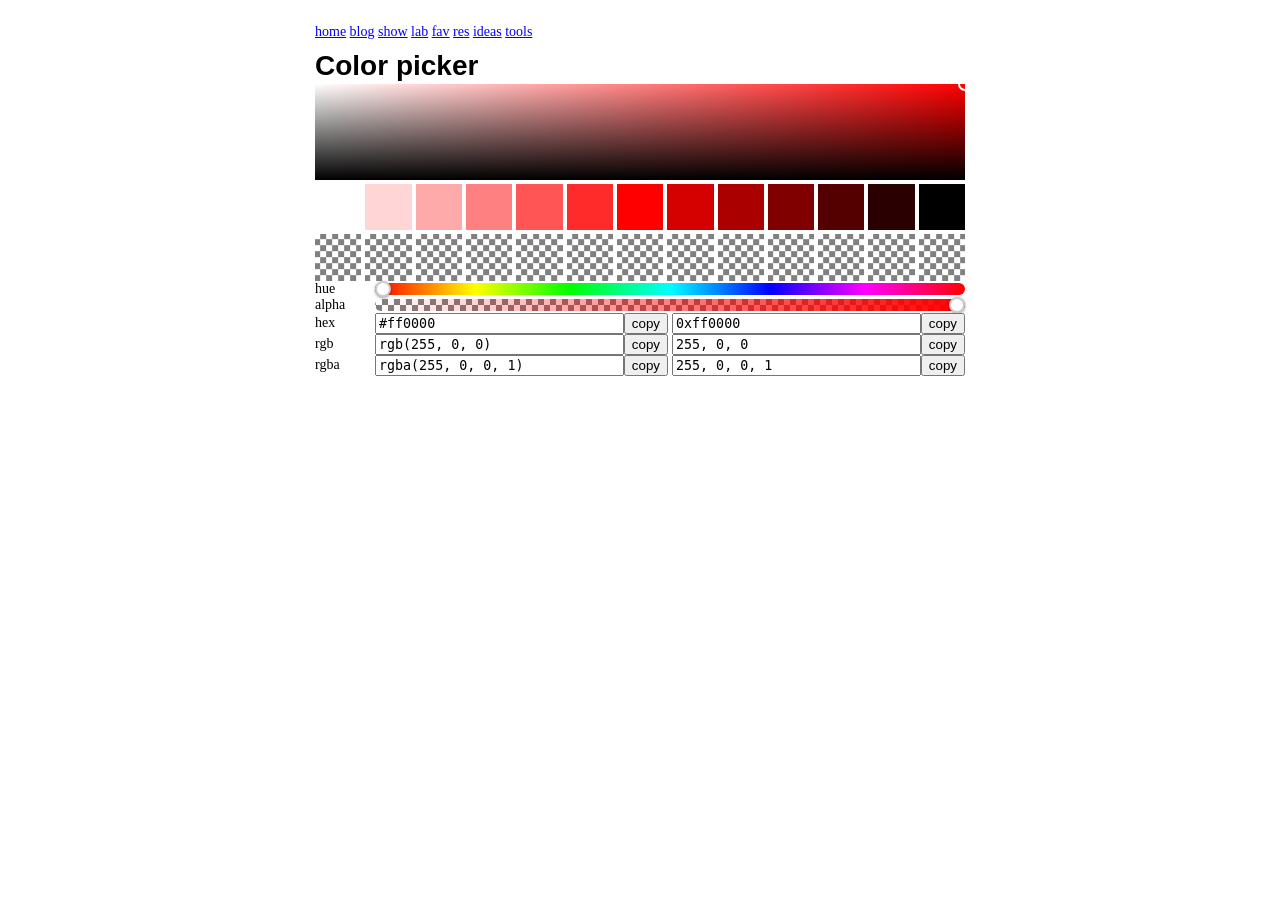
<file: public/pages/tools/color-picker.html>
<!DOCTYPE html>
<html lang="en">

<head>
	<meta charset="UTF-8">
	<meta name="viewport" content="width=device-width, initial-scale=1.0">
	<link rel="icon" href="../../favicon.ico" type="image/x-icon">
	<link rel="stylesheet" href="../../style.css">
	<title>Color picker</title>
	<style>
		.color-picker-container * {
			margin-top: unset;
			margin-bottom: unset;
		}

		.picker-area {
			position: relative;
			width: 100%;
			height: 96px;
			overflow: hidden;
			cursor: crosshair;
			touch-action: none;
			background-color: #ff0000;
		}

		.picker-area::before,
		.picker-area::after {
			content: '';
			position: absolute;
			inset: 0;
			pointer-events: none;
		}

		.picker-area::before {
			background: linear-gradient(to right, #fff, rgba(255, 255, 255, 0));
		}

		.picker-area::after {
			background: linear-gradient(to top, #000, rgba(0, 0, 0, 0));
		}

		.picker-cursor {
			position: absolute;
			width: 10px;
			height: 10px;
			border: 2px solid #fff;
			border-radius: 50%;
			transform: translate(-50%, -50%);
			pointer-events: none;
			z-index: 2;
		}

		.sliders {
			display: flex;
			flex-direction: column;
		}

		.slider-row {
			display: flex;
			align-items: center;
			gap: 10px;
		}

		.slider-label {
			flex: 0 0 50px;
		}

		input[type=range] {
			flex-grow: 1;
			-webkit-appearance: none;
			width: 100%;
			height: 12px;
			border-radius: 6px;
			outline: none;
			cursor: pointer;
		}

		input[type=range]::-webkit-slider-thumb {
			-webkit-appearance: none;
			width: 16px;
			height: 16px;
			border-radius: 50%;
			background: #fff;
			border: 2px solid #ccc;
			box-shadow: 0 1px 3px rgba(0, 0, 0, 0.4);
			cursor: pointer;
		}

		input[type=range]::-moz-range-thumb {
			width: 16px;
			height: 16px;
			border-radius: 50%;
			background: #fff;
			border: 2px solid #ccc;
			box-shadow: 0 1px 3px rgba(0, 0, 0, 0.4);
			cursor: pointer;
			box-sizing: border-box;
		}

		#hue-slider {
			margin: 0px;
			background: linear-gradient(to right, #f00 0%, #ff0 17%, #0f0 33%, #0ff 50%, #00f 67%, #f0f 83%, #f00 100%);
		}

		#alpha-slider {
			background: linear-gradient(to right, transparent, #ff0000);
		}

		.checker-bg {
			background: repeating-conic-gradient(#808080 0% 25%, transparent 0% 50%) 50% / 12px 12px;
			background-color: #fff;
		}

		.alpha-wrapper {
			flex-grow: 1;
			position: relative;
			height: 12px;
			border-radius: 6px;
		}

		.alpha-wrapper input {
			position: absolute;
			inset: 0;
			margin: 0;
		}

		.palette-container {
			display: flex;
			gap: 4px;
			margin-top: 4px;
		}

		.suggestions {
			display: flex;
			gap: 4px;
			flex-grow: 1;
		}

		.suggestion-wrapper {
			flex: 1;
			overflow: hidden;
			aspect-ratio: 1 / 1;
		}

		.suggestion-wrapper:hover {
			z-index: 10;
		}

		.suggestion-box {
			height: 100%;
			cursor: pointer;
		}

		.inputs-container {
			display: flex;
			flex-direction: column;
		}

		.input-row {
			display: flex;
			align-items: center;
		}

		.input-row label {
			width: 60px;
		}

		.input-group {
			display: flex;
			flex-grow: 1;
			gap: 4px;
		}

		.input-wrapper {
			position: relative;
			flex: 1;
			display: flex;
		}

		input[type=text] {
			font-family: monospace;
			width: 100%;
		}

		input[type=text]:focus {
			outline: none;
		}

		@media (max-width: 690px) {
			.input-group {
				flex-direction: column;
			}
		}
	</style>
</head>

<body>
	<header>
		<a href="../../index.html">home</a>
		<a href="../blog.html">blog</a>
		<a href="../showcase.html">show</a>
		<a href="../homelab.html">lab</a>
		<a href="../favourites.html">fav</a>
		<a href="../resources.html">res</a>
		<a href="../ideas.html">ideas</a>
		<a href="../tools.html">tools</a>
	</header>
	<h1>Color picker</h1>
	<div class="color-picker-container">
		<div class="picker-area" id="picker-area">
			<div class="picker-cursor" id="picker-cursor"></div>
		</div>
		<div class="palette-container">
			<div class="suggestions" id="suggestions"></div>
		</div>
		<div class="palette-container">
			<div class="suggestions" id="history"></div>
		</div>
		<div class="sliders">
			<div class="slider-row">
				<div class="slider-label">hue</div>
				<input type="range" id="hue-slider" min="0" max="360" step="1" value="0">
			</div>
			<div class="slider-row">
				<div class="slider-label">alpha</div>
				<div class="alpha-wrapper checker-bg">
					<input type="range" id="alpha-slider" min="0" max="1" step="0.01" value="1">
				</div>
			</div>
		</div>

		<div class="inputs-container">
			<div class="input-row">
				<label>hex</label>
				<div class="input-group">
					<div class="input-wrapper">
						<input type="text" id="hex-hash" placeholder="#ffffff">
						<button class="copy-btn" title="Copy">copy</button>
					</div>
					<div class="input-wrapper">
						<input type="text" id="hex-0x" placeholder="0xffffff">
						<button class="copy-btn" title="Copy">copy</button>
					</div>
				</div>
			</div>
			<div class="input-row">
				<label>rgb</label>
				<div class="input-group">
					<div class="input-wrapper">
						<input type="text" id="rgb-css" placeholder="rgb(255, 255, 255)">
						<button class="copy-btn" title="Copy">copy</button>
					</div>
					<div class="input-wrapper">
						<input type="text" id="rgb-raw" placeholder="255, 255, 255">
						<button class="copy-btn" title="Copy">copy</button>
					</div>
				</div>
			</div>
			<div class="input-row">
				<label>rgba</label>
				<div class="input-group">
					<div class="input-wrapper">
						<input type="text" id="rgba-css" placeholder="rgba(255, 255, 255, 1)">
						<button class="copy-btn" title="Copy">copy</button>
					</div>
					<div class="input-wrapper">
						<input type="text" id="rgba-raw" placeholder="255, 255, 255, 1">
						<button class="copy-btn" title="Copy">copy</button>
					</div>
				</div>
			</div>
		</div>
	</div>
	<script>
		document.addEventListener('DOMContentLoaded', () => {
			const MAX_HISTORY = 13;

			let h = 0;
			let s = 100;
			let v = 100;
			let a = 1;

			const pickerArea = document.getElementById('picker-area');
			const pickerCursor = document.getElementById('picker-cursor');
			const hueSlider = document.getElementById('hue-slider');
			const alphaSlider = document.getElementById('alpha-slider');
			const suggestionsContainer = document.getElementById('suggestions');
			const historyContainer = document.getElementById('history');

			const hexHash = document.getElementById('hex-hash');
			const hex0x = document.getElementById('hex-0x');
			const rgbCss = document.getElementById('rgb-css');
			const rgbRaw = document.getElementById('rgb-raw');
			const rgbaCss = document.getElementById('rgba-css');
			const rgbaRaw = document.getElementById('rgba-raw');

			const clamp = (val, min, max) => Math.max(min, Math.min(max, val));

			function hsvToRgb(h, s, v) {
				s /= 100; v /= 100;
				let c = v * s;
				let x = c * (1 - Math.abs((h / 60) % 2 - 1));
				let m = v - c;
				let r = 0, g = 0, b = 0;
				if (h >= 0 && h < 60) { r = c; g = x; b = 0; }
				else if (h >= 60 && h < 120) { r = x; g = c; b = 0; }
				else if (h >= 120 && h < 180) { r = 0; g = c; b = x; }
				else if (h >= 180 && h < 240) { r = 0; g = x; b = c; }
				else if (h >= 240 && h < 300) { r = x; g = 0; b = c; }
				else if (h >= 300 && h < 360) { r = c; g = 0; b = x; }
				return [Math.round((r + m) * 255), Math.round((g + m) * 255), Math.round((b + m) * 255)];
			}

			function rgbToHsv(r, g, b) {
				r /= 255; g /= 255; b /= 255;
				let max = Math.max(r, g, b), min = Math.min(r, g, b);
				let d = max - min;
				let h = 0, s = (max === 0 ? 0 : d / max), v = max;
				if (max !== min) {
					switch (max) {
						case r: h = (g - b) / d + (g < b ? 6 : 0); break;
						case g: h = (b - r) / d + 2; break;
						case b: h = (r - g) / d + 4; break;
					}
					h /= 6;
				}
				return [h * 360, s * 100, v * 100]; // Fixed from h * 60
			}

			function rgbToHex(r, g, b, alpha) {
				let hex = ((1 << 24) + (r << 16) + (g << 8) + b).toString(16).slice(1);
				if (alpha !== 1) {
					let alphaHex = Math.round(alpha * 255).toString(16).padStart(2, '0');
					hex += alphaHex;
				}
				return hex;
			}

			function getHistory() {
				try {
					return JSON.parse(localStorage.getItem('colorHistory')) || [];
				} catch {
					return [];
				}
			}

			function renderHistory() {
				historyContainer.innerHTML = '';
				const history = getHistory();

				for (let i = 0; i < MAX_HISTORY; i++) {
					const wrapper = document.createElement('div');
					wrapper.className = 'suggestion-wrapper checker-bg';

					const box = document.createElement('div');
					box.className = 'suggestion-box';

					if (history[i]) {
						box.style.backgroundColor = history[i].rgba;
						box.addEventListener('click', () => {
							h = history[i].h;
							s = history[i].s;
							v = history[i].v;
							a = history[i].a;
							updateUIFromHSV('history');
						});
					} else {
						box.style.backgroundColor = 'transparent';
						box.style.cursor = 'default';
					}

					wrapper.appendChild(box);
					historyContainer.appendChild(wrapper);
				}
			}

			function saveToHistory() {
				const history = getHistory();
				const [r, g, b] = hsvToRgb(h, s, v);
				const currentRgba = `rgba(${r}, ${g}, ${b}, ${a})`;

				if (history.length > 0 && history[0].rgba === currentRgba) return;

				history.unshift({ h, s, v, a, rgba: currentRgba });
				if (history.length > MAX_HISTORY) {
					history.pop();
				}
				localStorage.setItem('colorHistory', JSON.stringify(history));
				renderHistory();
			}

			let isDragging = false;

			function updateUIFromHSV(source = null) {
				const [r, g, b] = hsvToRgb(h, s, v);
				const hex = rgbToHex(r, g, b, a);
				const rgbaString = `rgba(${r}, ${g}, ${b}, ${a})`;
				const [baseR, baseG, baseB] = hsvToRgb(h, 100, 100);
				
				pickerArea.style.backgroundColor = `rgb(${baseR}, ${baseG}, ${baseB})`;
				pickerCursor.style.left = `${s}%`;
				pickerCursor.style.top = `${100 - v}%`;
				if (source !== 'hue') hueSlider.value = h;
				if (source !== 'alpha') alphaSlider.value = a;
				alphaSlider.style.background = `linear-gradient(to right, rgba(${r},${g},${b},0), rgba(${r},${g},${b},1))`;
				
				if (source !== 'hexHash') hexHash.value = `#${hex}`;
				if (source !== 'hex0x') hex0x.value = `0x${hex}`;
				if (source !== 'rgbCss') rgbCss.value = `rgb(${r}, ${g}, ${b})`;
				if (source !== 'rgbRaw') rgbRaw.value = `${r}, ${g}, ${b}`;
				if (source !== 'rgbaCss') rgbaCss.value = `rgba(${r}, ${g}, ${b}, ${a})`;
				if (source !== 'rgbaRaw') rgbaRaw.value = `${r}, ${g}, ${b}, ${a}`;
				
				generateShades();
			}

			function setRGB(r, g, b, newA = a, source) {
				const [newH, newS, newV] = rgbToHsv(r, g, b);
				if (newS !== 0) h = newH; // Prevent hue jumping to 0 on greyscale
				s = newS; 
				v = newV; 
				a = newA;
				updateUIFromHSV(source);
			}

			function generateShades() {
				suggestionsContainer.innerHTML = '';
				const steps = 6;

				for (let i = -steps; i <= steps; i++) {
					let tempS = s;
					let tempV = v;

					if (i < 0) {
						let factor = Math.abs(i) / steps;
						tempS = s * (1 - factor);
						tempV = v + (100 - v) * factor;
					} else if (i > 0) {
						let factor = i / steps;
						tempV = v * (1 - factor);
					}

					const [sr, sg, sb] = hsvToRgb(h, tempS, tempV);

					const wrapper = document.createElement('div');
					wrapper.className = 'suggestion-wrapper checker-bg';

					const box = document.createElement('div');
					box.className = 'suggestion-box';
					box.style.backgroundColor = `rgba(${sr}, ${sg}, ${sb}, ${a})`;

					box.addEventListener('click', () => {
						s = tempS;
						v = tempV;
						updateUIFromHSV();
					});

					wrapper.appendChild(box);
					suggestionsContainer.appendChild(wrapper);
				}
			}

			function updateCursorPosition(e) {
				const rect = pickerArea.getBoundingClientRect();
				let x = e.clientX - rect.left;
				let y = e.clientY - rect.top;
				x = Math.max(0, Math.min(x, rect.width));
				y = Math.max(0, Math.min(y, rect.height));
				s = (x / rect.width) * 100;
				v = 100 - ((y / rect.height) * 100);
				updateUIFromHSV('area');
			}

			pickerArea.addEventListener('pointerdown', (e) => {
				isDragging = true;
				document.body.style.userSelect = 'none';
				document.body.style.webkitUserSelect = 'none';
				updateCursorPosition(e);
			});

			window.addEventListener('pointermove', (e) => {
				if (!isDragging) return;
				updateCursorPosition(e);
			});

			window.addEventListener('pointerup', () => {
				if (isDragging) {
					isDragging = false;
					document.body.style.userSelect = '';
					document.body.style.webkitUserSelect = '';
				}
			});

			hueSlider.addEventListener('input', (e) => {
				h = parseFloat(e.target.value);
				updateUIFromHSV('hue');
			});

			alphaSlider.addEventListener('input', (e) => {
				a = parseFloat(e.target.value);
				updateUIFromHSV('alpha');
			});

			const extractNumbers = (str) => str.match(/-?\d*\.?\d+/g)?.map(Number) || [];

			const handleHexInput = (val, source) => {
				let cleanVal = val.replace(/[^0-9a-fA-F]/g, '');

				if (cleanVal.length === 3 || cleanVal.length === 4) {
					cleanVal = cleanVal.split('').map(c => c + c).join('');
				}

				if (cleanVal.length === 6 || cleanVal.length === 8) {
					const r = parseInt(cleanVal.substring(0, 2), 16);
					const g = parseInt(cleanVal.substring(2, 4), 16);
					const b = parseInt(cleanVal.substring(4, 6), 16);

					let newA = 1;
					if (cleanVal.length === 8) {
						newA = parseInt(cleanVal.substring(6, 8), 16) / 255;
						newA = Math.round(newA * 100) / 100;
					}

					setRGB(r, g, b, newA, source);
				}
			};

			const handleRGBInput = (val, source) => {
				const nums = extractNumbers(val);
				if (nums.length >= 3) {
					const r = clamp(nums[0], 0, 255);
					const g = clamp(nums[1], 0, 255);
					const b = clamp(nums[2], 0, 255);
					setRGB(r, g, b, a, source);
				}
			};

			const handleRGBAInput = (val, source) => {
				const nums = extractNumbers(val);
				if (nums.length >= 3) {
					const r = clamp(nums[0], 0, 255);
					const g = clamp(nums[1], 0, 255);
					const b = clamp(nums[2], 0, 255);
					const newA = nums.length >= 4 ? clamp(nums[3], 0, 1) : a;
					setRGB(r, g, b, newA, source);
				}
			};

			hexHash.addEventListener('input', (e) => handleHexInput(e.target.value, 'hexHash'));
			hex0x.addEventListener('input', (e) => handleHexInput(e.target.value, 'hex0x'));
			rgbCss.addEventListener('input', (e) => handleRGBInput(e.target.value, 'rgbCss'));
			rgbRaw.addEventListener('input', (e) => handleRGBInput(e.target.value, 'rgbRaw'));
			rgbaCss.addEventListener('input', (e) => handleRGBAInput(e.target.value, 'rgbaCss'));
			rgbaRaw.addEventListener('input', (e) => handleRGBAInput(e.target.value, 'rgbaRaw'));
			
			// Reformat dirty inputs nicely on blur / enter
			const textInputs = [hexHash, hex0x, rgbCss, rgbRaw, rgbaCss, rgbaRaw];
			textInputs.forEach(input => {
				input.addEventListener('change', () => {
					updateUIFromHSV(); // Triggers a clean format to all fields
				});
			});

			document.querySelectorAll('.copy-btn').forEach(btn => {
				btn.addEventListener('click', (e) => {
					const input = e.currentTarget.previousElementSibling;
					navigator.clipboard.writeText(input.value).then(() => {
						saveToHistory();
					}).catch(err => {
						console.error('Failed to copy: ', err);
					});
				});
			});

			document.querySelectorAll('input[type=text]').forEach(input => {
				input.addEventListener('copy', () => {
					saveToHistory();
				});
			});

			updateUIFromHSV();
			renderHistory();
		});
	</script>
</body>
</html>
</file>
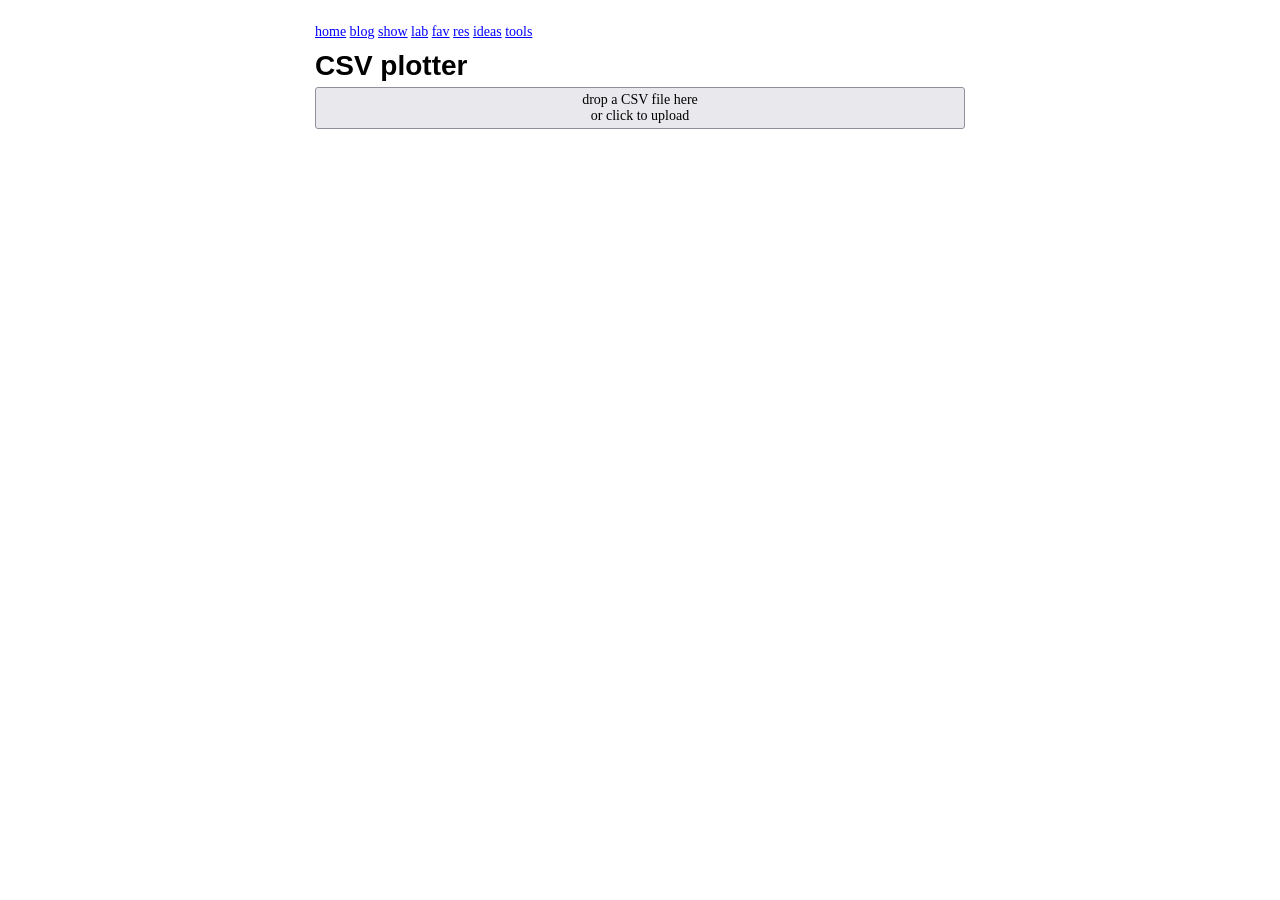
<file: public/pages/tools/plotter.html>
<!DOCTYPE html>
<html lang="en">

<head>
	<meta charset="UTF-8">
	<meta name="viewport" content="width=device-width, initial-scale=1.0">
	<link rel="icon" href="../../favicon.ico" type="image/x-icon">
	<link rel="stylesheet" href="../../style.css">
	<title>CSV plotter</title>
	<style>
		body {
			-webkit-user-select: none;
			-moz-user-select: none;
			-ms-user-select: none;
			user-select: none;
		}

		input[type="text"],
		input[type="number"],
		textarea {
			-webkit-user-select: text;
			-moz-user-select: text;
			-ms-user-select: text;
			user-select: text;
		}

		#main-ui * {
			margin-top: unset;
			margin-bottom: unset;
		}

		#dropzone {
			border: 1px solid #8F8F9D;
			padding: 4px 4px;
			text-align: center;
			cursor: pointer;
			background: #E9E9ED;
			border-radius: 3px;
		}

		#dropzone:hover {
			filter: brightness(0.92);
		}

		.flex-col {
			display: flex;
			flex-direction: column;
			gap: 5px;
			margin-top: 5px;
		}

		.control-group {
			max-width: 100%;
		}

		#lineSettings {
			overflow-x: auto;
			max-width: 100%;
			gap: 8px;
		}

		.label-block {
			width: 100%;
			display: grid;
			grid-template-columns: max-content 1fr max-content 1fr;
			gap: 0px 4px;
			align-items: center;
		}

		.label-block input {
			width: 100%;
			box-sizing: border-box;
		}

		.label-block label {
			box-sizing: border-box;
		}

		.controls-inline {
			display: flex;
			align-items: center;
			width: 100%;
			white-space: nowrap;
			gap: 4px;
		}

		.controls-inline select {
			flex: 1;
		}
	</style>
</head>

<body>
	<header>
		<a href="../../index.html">home</a>
		<a href="../blog.html">blog</a>
		<a href="../showcase.html">show</a>
		<a href="../homelab.html">lab</a>
		<a href="../favourites.html">fav</a>
		<a href="../resources.html">res</a>
		<a href="../ideas.html">ideas</a>
		<a href="../tools.html">tools</a>
	</header>
	<h1>CSV plotter</h1>

	<div>
		<div class="control-group">
			<div id="dropzone" style="margin-top: 5px;">
				<span id="dropText">drop a CSV file here<br>or click to upload</span>
				<input type="file" id="fileInput" accept=".csv" style="display: none;">
			</div>
		</div>
	</div>

	<div id="main-ui" style="display: none;">
		<div style="display: flex; flex-wrap: wrap;">

			<div class="controls-inline" style="margin-bottom: 4px;">
				<label><input type="checkbox" id="showXGrid" onchange="generate_plot()" checked> x grid</label>
				<label><input type="checkbox" id="showYGrid" onchange="generate_plot()" checked> y grid</label>
				<label><input type="checkbox" id="intTicksOnly" onchange="generate_plot()"> int ticks</label>
				x dens (<span id="xDenVal">8</span>):
				<input type="range" id="xTickDensity" min="2" max="25" value="8"
					oninput="document.getElementById('xDenVal').innerText=this.value; generate_plot();"
					style="flex:1; min-width:50px;">
				y dens (<span id="yDenVal">6</span>):
				<input type="range" id="yTickDensity" min="2" max="25" value="6"
					oninput="document.getElementById('yDenVal').innerText=this.value; generate_plot();"
					style="flex:1; min-width:50px;">
			</div>

			<div class="label-block">
				<label>top label:</label>
				<input type="text" id="labelTop" oninput="generate_plot()" value="top title">

				<label>bottom label:</label>
				<input type="text" id="labelBottom" oninput="generate_plot()" value="bottom axis">

				<label>left label:</label>
				<input type="text" id="labelLeft" oninput="generate_plot()" value="left axis">

				<label>right label:</label>
				<input type="text" id="labelRight" oninput="generate_plot()">
			</div>

			<div class="controls-inline" style="margin-top: 4px; margin-bottom: 4px;">
				color preset:
				<select id="colorPreset" onchange="apply_color_preset()">
					<option value="blues">blue</option>
					<option value="reds">red</option>
					<option value="greens">green</option>
					<option value="grayscale">grayscale</option>
					<option value="rainbow">rainbow</option>
				</select>
				scale:
				<select id="scaleMethod" onchange="generate_plot()">
					<option value="linear">linear (real)</option>
					<option value="logY">logarithmic Y</option>
					<option value="logX">logarithmic X</option>
					<option value="logXY">logarithmic X & Y</option>
				</select>
				legend:
				<select id="legendPos" onchange="generate_plot()">
					<option value="topRight">top right</option>
					<option value="topLeft">top left</option>
					<option value="none">none</option>
				</select>
			</div>

			<div id="lineSettings" style="display: flex; gap: 4px;"></div>
		</div>

		<div id="plotContainer"
			style="width: 100%; height: 380px; margin-top: 4px; border: 1px solid #8F8F9D; box-sizing: border-box;">
		</div>

		<div
			style="display: flex; justify-content: space-between; align-items: center; margin-top: 4px; margin-bottom: 4px;">
			<div>
				<h3 style="display: inline;">HTML snippet:</h3>
			</div>
			<div>
				<label><input type="checkbox" id="exportStyles" onchange="generate_plot()" checked> add default style</label>
				<button id="copyBtn" onclick="copy_snippet()">copy</button>
			</div>
		</div>
		<textarea id="outputCode" rows="5" style="width: 100%; resize: none; box-sizing: border-box;" readonly></textarea>
	</div>

	<script>
		const plot_config = {
			pad_top: 20,
			pad_bottom: 37,
			pad_right: 20,
			min_pad_left: 37,
			y_axis_text_gap: 8,
			x_axis_text_gap: 7,
			label_offset_top: "-2px",
			label_offset_bottom: "-2px",
			label_offset_left: "7px",
			label_offset_right: "7px"
		};

		const default_colors = ["#e41a1c", "#377eb8", "#4daf4a", "#984ea3", "#ff7f00", "#000000"];
		let line_configs = {};
		let parsed_series = [];
		let current_csv_text = "";

		window.addEventListener('resize', generate_plot);
		window.onload = () => {
			setup_drag_and_drop();
		};

		function setup_drag_and_drop() {
			const dropzone = document.getElementById('dropzone');
			const file_input = document.getElementById('fileInput');

			dropzone.addEventListener('click', () => file_input.click());
			dropzone.addEventListener('dragover', (e) => { e.preventDefault(); dropzone.style.borderColor = '#4daf4a'; dropzone.style.background = '#eafaea'; });
			dropzone.addEventListener('dragleave', () => { dropzone.style.borderColor = '#aaa'; dropzone.style.background = '#fafafa'; });
			dropzone.addEventListener('drop', (e) => {
				e.preventDefault();
				dropzone.style.borderColor = '#aaa';
				dropzone.style.background = '#fafafa';
				if (e.dataTransfer.files.length) handle_file(e.dataTransfer.files[0]);
			});

			file_input.addEventListener('change', (e) => {
				if (e.target.files.length) handle_file(e.target.files[0]);
			});
		}

		function handle_file(file) {
			const reader = new FileReader();
			reader.onload = (e) => {
				current_csv_text = e.target.result;
				document.getElementById('dropText').innerHTML = `<strong>Loaded:</strong> ${file.name}<br>click or drop to replace`;
				document.getElementById('main-ui').style.display = 'block';
				parse_and_generate();
			};
			reader.readAsText(file);
		}

		function hsl_to_hex(h, s, l) {
			l /= 100;
			const a = s * Math.min(l, 1 - l) / 100;
			const f = n => {
				const k = (n + h / 30) % 12;
				const color = l - a * Math.max(Math.min(k - 3, 9 - k, 1), -1);
				return Math.round(255 * color).toString(16).padStart(2, '0');
			};
			return `#${f(0)}${f(8)}${f(4)}`;
		}

		function format_number(val) {
			if (val === 0) return "0";
			let abs = Math.abs(val);
			if (abs >= 10000 || (abs < 0.01 && abs > 0)) {
				return val.toExponential(2).replace(/\+/, '');
			}
			return parseFloat(val.toFixed(2)).toString();
		}

		function calculate_ticks(min, max, max_ticks, int_only) {
			if (min === max) return [min];
			function nice_num(range, round) {
				const exponent = Math.floor(Math.log10(range));
				const fraction = range / Math.pow(10, exponent);
				let nice_frac;
				if (round) {
					if (fraction < 1.5) nice_frac = 1; else if (fraction < 3) nice_frac = 2; else if (fraction < 7) nice_frac = 5; else nice_frac = 10;
				} else {
					if (fraction <= 1) nice_frac = 1; else if (fraction <= 2) nice_frac = 2; else if (fraction <= 5) nice_frac = 5; else nice_frac = 10;
				}
				return nice_frac * Math.pow(10, exponent);
			}

			const range = nice_num(max - min, false);
			let tick_spacing = nice_num(range / (max_ticks - 1), true);

			if (int_only) {
				if (tick_spacing < 1) tick_spacing = 1;
				else tick_spacing = Math.max(1, Math.round(tick_spacing));
			}

			let nice_min = Math.floor(min / tick_spacing) * tick_spacing;
			let nice_max = Math.ceil(max / tick_spacing) * tick_spacing;

			const ticks = [];
			for (let i = nice_min; i <= nice_max + 1e-10; i += tick_spacing) {
				let val = i;
				if (int_only) val = Math.round(val);
				if (val >= min && val <= max) {
					if (!ticks.includes(val)) ticks.push(val);
				}
			}
			return ticks;
		}

		function parse_and_generate() {
			if (!current_csv_text) return;

			const lines = current_csv_text.split('\n').filter(l => l.trim() !== '');
			if (lines.length < 2) return;

			const headers = lines[0].split(',').map(s => s.trim());
			const y_headers = headers.slice(1);
			parsed_series = y_headers.map(h => ({ name: h, points: [] }));

			for (let i = 1; i < lines.length; i++) {
				const cols = lines[i].split(',');
				const x_val = parseFloat(cols[0]);
				if (isNaN(x_val)) continue;

				for (let j = 0; j < y_headers.length; j++) {
					const y_val = parseFloat(cols[j + 1]);
					if (!isNaN(y_val)) parsed_series[j].points.push({ x: x_val, y: y_val });
				}
			}

			y_headers.forEach((name, idx) => {
				if (!line_configs[name]) {
					line_configs[name] = { color: default_colors[idx % default_colors.length], style: 'solid', width: 2.5 };
				}
			});

			build_settings_ui();
			generate_plot();
		}

		function apply_color_preset() {
			const preset = document.getElementById('colorPreset').value;
			const n = parsed_series.length;
			if (n === 0) return;

			parsed_series.forEach((s, i) => {
				let hex = "#000000";
				let t = n > 1 ? i / (n - 1) : 0.5;
				switch (preset) {
					case 'blues': hex = hsl_to_hex(210, 80, 20 + (1 - t) * 60); break;
					case 'reds': hex = hsl_to_hex(0, 80, 20 + (1 - t) * 60); break;
					case 'greens': hex = hsl_to_hex(120, 70, 20 + (1 - t) * 50); break;
					case 'grayscale': hex = hsl_to_hex(0, 0, 15 + (1 - t) * 65); break;
					case 'rainbow': hex = hsl_to_hex(i * (360 / n), 80, 45); break;
				}
				line_configs[s.name].color = hex;
			});
			build_settings_ui();
			generate_plot();
		}

		function rename_series(old_name, new_name) {
			new_name = new_name.trim();

			if (!new_name || old_name === new_name) {
				build_settings_ui();
				return;
			}

			if (line_configs[new_name]) {
				alert("a series with this name already exists!");
				build_settings_ui();
				return;
			}

			line_configs[new_name] = line_configs[old_name];
			delete line_configs[old_name];

			const series = parsed_series.find(s => s.name === old_name);
			if (series) {
				series.name = new_name;
			}

			build_settings_ui();
			generate_plot();
		}

		function build_settings_ui() {
			let html = '';
			parsed_series.forEach(s => {
				let conf = line_configs[s.name];

				// Escape quotes so HTML rendering doesn't break if a user types them
				let safe_name_obj = s.name.replace(/"/g, '&quot;');
				let safe_name_js = s.name.replace(/'/g, "\\'").replace(/"/g, '&quot;');

				html += `
                <div style="border: 1px solid #8F8F9D; padding: 2px; display: flex; flex-direction: column; gap: 0px; width: 98px; flex-shrink: 0;">
                  <input type="text" value="${safe_name_obj}" onchange="rename_series('${safe_name_js}', this.value)" title="Edit series name">
                    <div style="display: flex; align-items: center;">
                        <span>color:</span>
                        <input type="color" value="${conf.color}" onchange="update_line_conf('${safe_name_js}', 'color', this.value)" style="height: 20px; padding: 0;">
                    </div>
                    <div style="display: flex; align-items: center;">
                        <span>width:</span>
                        <input type="number" min="0.5" max="10" step="0.5" value="${conf.width}" onchange="update_line_conf('${safe_name_js}', 'width', this.value)" style="width: 45px;">
                    </div>
                    <select onchange="update_line_conf('${safe_name_js}', 'style', this.value)">
                        <option value="solid" ${conf.style === 'solid' ? 'selected' : ''}>solid</option>
                        <option value="dashed" ${conf.style === 'dashed' ? 'selected' : ''}>dashed</option>
                    </select>
                </div>`;
			});
			document.getElementById('lineSettings').innerHTML = html;
		}

		function update_line_conf(series_name, key, value) {
			line_configs[series_name][key] = value;
			generate_plot();
		}

		function generate_plot() {
			const container = document.getElementById('plotContainer');
			if (!container || parsed_series.length === 0) return;

			const scale_method = document.getElementById('scaleMethod').value;
			const legend_pos = document.getElementById('legendPos').value;
			const show_x_grid = document.getElementById('showXGrid').checked;
			const show_y_grid = document.getElementById('showYGrid').checked;
			const export_styles = document.getElementById('exportStyles').checked;

			const x_density = parseInt(document.getElementById('xTickDensity').value);
			const y_density = parseInt(document.getElementById('yTickDensity').value);
			const int_ticks_only = document.getElementById('intTicksOnly').checked;

			const l_top = document.getElementById('labelTop').value.trim();
			const l_bottom = document.getElementById('labelBottom').value.trim();
			const l_left = document.getElementById('labelLeft').value.trim();
			const l_right = document.getElementById('labelRight').value.trim();

			const is_log_x = scale_method.includes('logX');
			const is_log_y = scale_method.includes('logY');

			let processed_data = parsed_series.map(s => {
				let pts = s.points.filter(p => (!is_log_x || p.x > 0) && (!is_log_y || p.y > 0)).map(p => ({
					x: is_log_x ? Math.log10(p.x) : p.x,
					y: is_log_y ? Math.log10(p.y) : p.y
				}));
				return { name: s.name, points: pts };
			});

			let min_x = Infinity, max_x = -Infinity, min_y = Infinity, max_y = -Infinity;
			processed_data.forEach(s => {
				s.points.forEach(p => {
					if (p.x < min_x) min_x = p.x; if (p.x > max_x) max_x = p.x;
					if (p.y < min_y) min_y = p.y; if (p.y > max_y) max_y = p.y;
				});
			});

			if (min_x === Infinity) return;
			if (max_x === min_x) { min_x -= 1; max_x += 1; }
			if (max_y === min_y) { min_y -= 1; max_y += 1; }

			const clip_id = 'clip-' + Math.random().toString(36).substr(2, 9);
			let x_ticks = calculate_ticks(min_x, max_x, x_density, int_ticks_only);
			let y_ticks = calculate_ticks(min_y, max_y, y_density, int_ticks_only);

			let formatted_y_ticks = y_ticks.map(v => format_number(is_log_y ? Math.pow(10, v) : v));
			let max_y_char_len = Math.max(...formatted_y_ticks.map(s => s.length));
			let dyn_left = (max_y_char_len * 6.5) + (l_left ? 25 : 10) + plot_config.y_axis_text_gap;
			let pad_left = Math.max(plot_config.min_pad_left, dyn_left);

			let html_str = `<div class="responsive-plot-wrapper">\n`;

			html_str += `  <div class="plot-area" style="top: ${plot_config.pad_top}px; bottom: ${plot_config.pad_bottom}px; left: ${pad_left}px; right: ${plot_config.pad_right}px;">\n`;

			html_str += `    <svg class="plot-svg" viewBox="0 0 1000 1000" preserveAspectRatio="none">\n`;
			html_str += `      <defs>\n`;
			html_str += `        <clipPath id="${clip_id}"><rect x="0" y="0" width="1000" height="1000" /></clipPath>\n`;
			html_str += `      </defs>\n`;

			if (show_x_grid || show_y_grid) {
				html_str += `      <g class="grid-lines">\n`;
				if (show_x_grid) {
					x_ticks.forEach(val_x => {
						let pct_x = ((val_x - min_x) / (max_x - min_x)) * 100;
						if (pct_x > 0 && pct_x <= 100) html_str += `        <line class="plot-grid" x1="${pct_x * 10}" y1="0" x2="${pct_x * 10}" y2="1000" />\n`;
					});
				}
				if (show_y_grid) {
					y_ticks.forEach(val_y => {
						let pct_y = (1 - ((val_y - min_y) / (max_y - min_y))) * 100;
						if (pct_y >= 0 && pct_y < 100) html_str += `        <line class="plot-grid" x1="0" y1="${pct_y * 10}" x2="1000" y2="${pct_y * 10}" />\n`;
					});
				}
				html_str += `      </g>\n`;
			}

			html_str += `      <g class="data-series" clip-path="url(#${clip_id})">\n`;
			processed_data.forEach(s => {
				if (s.points.length === 0) return;
				let conf = line_configs[s.name];
				let dash_array = conf.style === 'dashed' ? 'stroke-dasharray="10,8"' : '';

				let points_str = s.points.map(p => {
					let map_x = ((p.x - min_x) / (max_x - min_x)) * 1000;
					let map_y = (1 - ((p.y - min_y) / (max_y - min_y))) * 1000;
					return `${map_x},${map_y}`;
				}).join(' ');

				html_str += `        <polyline points="${points_str}" fill="none" stroke-linecap="square" stroke-linejoin="miter" vector-effect="non-scaling-stroke" stroke="${conf.color}" stroke-width="${conf.width}" ${dash_array} />\n`;
			});
			html_str += `      </g>\n`;
			html_str += `    </svg>\n`;

			x_ticks.forEach(val_x => {
				let pct_x = ((val_x - min_x) / (max_x - min_x)) * 100;
				if (pct_x >= 0 && pct_x <= 100) {
					let real_x = is_log_x ? Math.pow(10, val_x) : val_x;
					let str_x = format_number(real_x);

					let transform_str = "translateX(-50%)";
					if (pct_x < 1) transform_str = "translateX(0)";
					else if (pct_x > 99) transform_str = "translateX(-100%)";

					html_str += `    <div class="tick-mark-x" style="left: ${pct_x}%;"></div>\n`;
					html_str += `    <div class="tick-text-x" style="left: ${pct_x}%; transform: ${transform_str};">${str_x}</div>\n`;
				}
			});

			y_ticks.forEach(val_y => {
				let pct_y = (1 - ((val_y - min_y) / (max_y - min_y))) * 100;
				if (pct_y >= 0 && pct_y <= 100) {
					let real_y = is_log_y ? Math.pow(10, val_y) : val_y;
					let str_y = format_number(real_y);
					html_str += `    <div class="tick-mark-y" style="top: ${pct_y}%;"></div>\n`;
					html_str += `    <div class="tick-text-y" style="top: ${pct_y}%;">${str_y}</div>\n`;
				}
			});

			if (processed_data.length > 0 && legend_pos !== 'none') {
				let leg_placement = legend_pos === 'topLeft' ? 'top: 8px; left: 8px;' : 'top: 8px; right: 8px;';
				html_str += `    <div class="plot-legend" style="${leg_placement}">\n`;
				processed_data.forEach(s => {
					let conf = line_configs[s.name];
					let border_style = conf.style === 'dashed' ? 'dashed' : 'solid';
					html_str += `      <div class="legend-item">\n`;
					html_str += `        <div class="legend-swatch" style="border-top: ${conf.width}px ${border_style} ${conf.color};"></div>\n`;
					html_str += `        <span>${s.name}</span>\n`;
					html_str += `      </div>\n`;
				});
				html_str += `    </div>\n`;
			}

			html_str += `  </div>\n`;

			if (l_top) html_str += `  <div class="plot-label" style="top: ${plot_config.label_offset_top}; left: 50%; transform: translateX(-50%);">${l_top}</div>\n`;
			if (l_bottom) html_str += `  <div class="plot-label" style="bottom: ${plot_config.label_offset_bottom}; left: 50%; transform: translateX(-50%);">${l_bottom}</div>\n`;
			if (l_left) html_str += `  <div class="plot-label" style="left: ${plot_config.label_offset_left}; top: 50%; transform: translate(-50%, -50%) rotate(-90deg);">${l_left}</div>\n`;
			if (l_right) html_str += `  <div class="plot-label" style="right: ${plot_config.label_offset_right}; top: 50%; transform: translate(50%, -50%) rotate(90deg);">${l_right}</div>\n`;

			html_str += `</div>`;

			// Maintained unselectable styling on the exported snippet's generated elements as well
			const style_block = `<style>.responsive-plot-wrapper{position:relative;width:100%;height:100%;min-height:350px;box-sizing:border-box}.plot-area{position:absolute;border-left:1px solid black;border-bottom:1px solid black;box-sizing:border-box}.plot-svg{width:100%;height:100%;display:block;overflow:visible}.plot-grid{stroke:#e0e0e0;stroke-width:1;vector-effect:non-scaling-stroke}.tick-mark-x{position:absolute;top:100%;width:1px;height:4px;background:black;transform:translateX(-50%)}.tick-text-x{position:absolute;top:calc(100% + 7px);color:black;white-space:nowrap;-webkit-user-select:none;user-select:none;}.tick-mark-y{position:absolute;right:100%;width:4px;height:1px;background:black;transform:translateY(-50%)}.tick-text-y{position:absolute;right:calc(100% + 8px);transform:translateY(-50%);white-space:nowrap;-webkit-user-select:none;user-select:none;}.plot-label{position:absolute;-webkit-user-select:none;user-select:none;}.plot-legend{position:absolute;background:white;border:1px solid #8F8F9D;padding:2px 4px;display:flex;flex-direction:column;font-size:10px;z-index:10;-webkit-user-select:none;user-select:none;}.legend-item{margin-top:unset;margin-bottom:unset;display:flex;align-items:center;gap:0px 5px}.legend-swatch{width:14px;height:0}</style>\n`;

			const final_code = (export_styles ? style_block : '') + html_str;

			container.innerHTML = html_str;
			document.getElementById('outputCode').value = final_code;
		}

		function copy_snippet() {
			const code = document.getElementById('outputCode');
			code.select();
			code.setSelectionRange(0, 99999);
			navigator.clipboard.writeText(code.value).then(() => {
				const btn = document.getElementById('copyBtn');
				const original_text = btn.innerText;
				btn.innerText = "copied";
				setTimeout(() => { btn.innerText = original_text; btn.style.color = ""; }, 1000);
			});
		}
	</script>
</body>

</html>
</file>
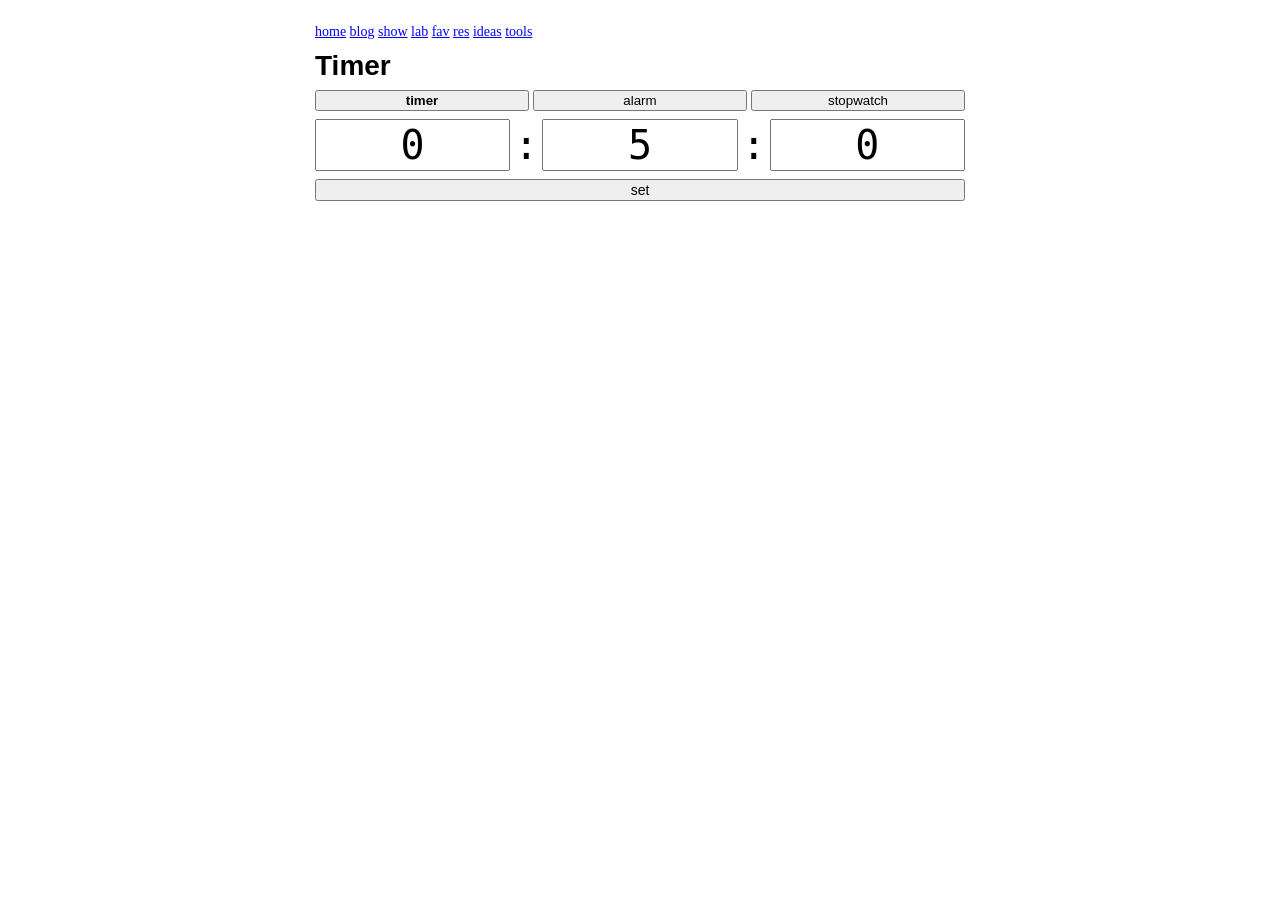
<file: public/pages/tools/timer.html>
<!DOCTYPE html>
<html lang="en">

<head>
	<meta charset="UTF-8">
	<meta name="viewport" content="width=device-width, initial-scale=1.0">
	<link rel="icon" href="../../favicon.ico" type="image/x-icon">
	<link rel="stylesheet" href="../../style.css">
	<title>Timer</title>
	<style>
		.clock-container * {
			margin-top: unset;
			margin-bottom: unset;
		}

		.mode-tabs {
			display: flex;
			gap: 4px;
			margin-top: 8px;
		}

		.mode-tabs button {
			flex: 1;
			cursor: pointer;
		}

		.mode-tabs button.active {
			font-weight: 700;
		}

		.setup {
			display: flex;
			flex-direction: column;
			gap: 4px;
			margin-top: 8px;
		}

		.row {
			display: flex;
			align-items: center;
			gap: 4px;
		}

		.row input[type=number] {
			font-family: monospace;
			font-size: 40px;
			flex: 1;
			min-width: 0;
			text-align: center;
			-moz-appearance: textfield;
			appearance: textfield;
		}

		.row input[type=number]::-webkit-inner-spin-button,
		.row input[type=number]::-webkit-outer-spin-button {
			-webkit-appearance: none;
			margin: 0;
		}

		.colon {
			font-family: monospace;
			font-size: 40px;
		}

		.controls {
			display: flex;
			gap: 4px;
			margin-top: 8px;
		}

		.controls button {
			flex: 1;
			cursor: pointer;
			font-size: 14px;
		}

		.sw-display {
			font-family: monospace;
			font-size: 40px;
			margin-top: 8px;
		}

		.pending {
			display: flex;
			flex-direction: column;
			margin-top: 8px;
		}

		.pending-item {
			display: flex;
			align-items: center;
			gap: 8px;
			padding: 2px 0;
		}

		.pending-item .desc {
			flex-grow: 1;
			font-family: monospace;
		}

		.pending-item button {
			cursor: pointer;
			font-size: 14px;
		}

		.pending-item.ringing {
			background-color: var(--background-accent);
			font-weight: 700;
		}
	</style>
</head>

<body>
	<header>
		<a href="../../index.html">home</a>
		<a href="../blog.html">blog</a>
		<a href="../showcase.html">show</a>
		<a href="../homelab.html">lab</a>
		<a href="../favourites.html">fav</a>
		<a href="../resources.html">res</a>
		<a href="../ideas.html">ideas</a>
		<a href="../tools.html">tools</a>
	</header>
	<h1>Timer</h1>
	<div class="clock-container">
		<div class="mode-tabs">
			<button id="tab-timer" class="active">timer</button>
			<button id="tab-alarm">alarm</button>
			<button id="tab-stopwatch">stopwatch</button>
		</div>

		<div class="setup" id="setup-timer">
			<div class="row">
				<input type="number" id="timer-h" data-min="0" data-max="59" value="0">
				<span class="colon">:</span>
				<input type="number" id="timer-m" data-min="0" data-max="59" value="5">
				<span class="colon">:</span>
				<input type="number" id="timer-s" data-min="0" data-max="59" value="0">
			</div>
		</div>

		<div class="setup" id="setup-alarm" style="display:none">
			<div class="row">
				<input type="number" id="alarm-h" data-min="0" data-max="23" value="8">
				<span class="colon">:</span>
				<input type="number" id="alarm-m" data-min="0" data-max="59" value="0">
				<span class="colon">:</span>
				<input type="number" id="alarm-s" data-min="0" data-max="59" value="0">
			</div>
		</div>

		<div class="controls" id="controls-set">
			<button id="set-btn">set</button>
		</div>

		<div class="pending" id="pending"></div>

		<div id="setup-stopwatch" style="display:none">
			<div class="sw-display" id="sw-display">00:00:00.0</div>
			<div class="controls">
				<button id="sw-toggle">start</button>
				<button id="sw-reset">reset</button>
			</div>
		</div>
	</div>
	<script>
		document.addEventListener('DOMContentLoaded', () => {
			const tabTimer = document.getElementById('tab-timer');
			const tabAlarm = document.getElementById('tab-alarm');
			const tabStopwatch = document.getElementById('tab-stopwatch');
			const setupTimer = document.getElementById('setup-timer');
			const setupAlarm = document.getElementById('setup-alarm');
			const setupStopwatch = document.getElementById('setup-stopwatch');
			const controlsSet = document.getElementById('controls-set');
			const pendingEl = document.getElementById('pending');
			const timerH = document.getElementById('timer-h');
			const timerM = document.getElementById('timer-m');
			const timerS = document.getElementById('timer-s');
			const alarmH = document.getElementById('alarm-h');
			const alarmM = document.getElementById('alarm-m');
			const alarmS = document.getElementById('alarm-s');
			const setBtn = document.getElementById('set-btn');

			const swDisplay = document.getElementById('sw-display');
			const swToggle = document.getElementById('sw-toggle');
			const swReset = document.getElementById('sw-reset');

			let mode = 'timer';
			let timers = [];
			let nextId = 1;

			function pad(n) { return String(n).padStart(2, '0'); }

			const NOTE_LEN = 0.4;
			let audioCtx = null;
			let ringLoop = null;
			let nextNoteTime = 0;
			let noteIndex = 0;

			function ensureCtx() {
				if (!audioCtx) {
					try { audioCtx = new (window.AudioContext || window.webkitAudioContext)(); } catch (e) { return null; }
				}
				if (audioCtx.state === 'suspended') audioCtx.resume();
				return audioCtx;
			}

			function scheduleNote(time, i) {
				const osc = audioCtx.createOscillator();
				const gain = audioCtx.createGain();
				osc.type = 'sine';
				osc.frequency.value = i % 2 === 0 ? 880 : 660;
				gain.gain.setValueAtTime(0.0001, time);
				gain.gain.exponentialRampToValueAtTime(0.4, time + 0.02);
				gain.gain.exponentialRampToValueAtTime(0.0001, time + NOTE_LEN - 0.05);
				osc.connect(gain);
				gain.connect(audioCtx.destination);
				osc.start(time);
				osc.stop(time + NOTE_LEN);
			}

			function ringScheduler() {
				if (!audioCtx) return;
				while (nextNoteTime < audioCtx.currentTime + 0.2) {
					scheduleNote(nextNoteTime, noteIndex++);
					nextNoteTime += NOTE_LEN;
				}
			}

			function startRinging() {
				if (ringLoop || !ensureCtx()) return;
				nextNoteTime = audioCtx.currentTime;
				noteIndex = 0;
				ringScheduler();
				ringLoop = setInterval(ringScheduler, 100);
			}

			function stopRinging() {
				if (ringLoop) { clearInterval(ringLoop); ringLoop = null; }
			}

			function wrapField(input) {
				const min = parseInt(input.dataset.min), max = parseInt(input.dataset.max);
				const span = max - min + 1;
				const wrap = (v) => ((v - min) % span + span) % span + min;
				const step = (dir) => {
					input.value = wrap((parseInt(input.value) || min) + dir);
				};
				input.addEventListener('keydown', (e) => {
					if (e.key === 'ArrowUp') { e.preventDefault(); step(1); }
					else if (e.key === 'ArrowDown') { e.preventDefault(); step(-1); }
				});
				input.addEventListener('wheel', (e) => {
					e.preventDefault();
					step(e.deltaY < 0 ? 1 : -1);
				}, { passive: false });
				input.addEventListener('input', () => {
					const v = parseInt(input.value);
					if (!isNaN(v) && (v < min || v > max)) input.value = wrap(v);
				});
				input.addEventListener('change', () => {
					input.value = wrap(parseInt(input.value) || min);
				});
			}

			[timerH, timerM, timerS, alarmH, alarmM, alarmS].forEach(wrapField);

			function setMode(m) {
				mode = m;
				tabTimer.classList.toggle('active', m === 'timer');
				tabAlarm.classList.toggle('active', m === 'alarm');
				tabStopwatch.classList.toggle('active', m === 'stopwatch');

				const isStopwatch = m === 'stopwatch';
				setupTimer.style.display = m === 'timer' ? '' : 'none';
				setupAlarm.style.display = m === 'alarm' ? '' : 'none';
				controlsSet.style.display = isStopwatch ? 'none' : '';
				pendingEl.style.display = isStopwatch ? 'none' : '';
				setupStopwatch.style.display = isStopwatch ? '' : 'none';

				timerH.value = timerM.value = timerS.value = 0;
				alarmH.value = new Date().getHours();
				alarmM.value = alarmS.value = 0;
				resetStopwatch();
			}

			tabTimer.addEventListener('click', () => setMode('timer'));
			tabAlarm.addEventListener('click', () => setMode('alarm'));
			tabStopwatch.addEventListener('click', () => setMode('stopwatch'));

			function nextAlarmTime(hh, mm, ss) {
				const d = new Date();
				d.setHours(hh, mm, ss, 0);
				if (d <= new Date()) d.setDate(d.getDate() + 1);
				return d;
			}

			function addTimer(t) {
				t.id = nextId++;
				t.ringing = false;
				timers.push(t);
				renderPending();
			}

			setBtn.addEventListener('click', () => {
				ensureCtx();
				if (mode === 'timer') {
					const h = parseInt(timerH.value) || 0;
					const m = parseInt(timerM.value) || 0;
					const s = parseInt(timerS.value) || 0;
					const total = h * 3600 + m * 60 + s;
					if (total <= 0) return;
					addTimer({
						type: 'timer',
						durationMs: total * 1000,
						fireAt: Date.now() + total * 1000,
						desc: `timer ${pad(h)}:${pad(m)}:${pad(s)}`
					});
				} else {
					const hh = parseInt(alarmH.value) || 0;
					const mm = parseInt(alarmM.value) || 0;
					const ss = parseInt(alarmS.value) || 0;
					addTimer({
						type: 'alarm',
						hh, mm, ss,
						fireAt: nextAlarmTime(hh, mm, ss).getTime(),
						desc: `alarm ${pad(hh)}:${pad(mm)}:${pad(ss)}`
					});
				}
			});

			function syncRinging() {
				if (timers.some(t => t.ringing)) startRinging();
				else stopRinging();
			}

			function removeTimer(id) {
				timers = timers.filter(x => x.id !== id);
				syncRinging();
				renderPending();
			}

			function resetTimer(id) {
				const t = timers.find(x => x.id === id);
				if (!t) return;
				t.ringing = false;
				t.fireAt = t.type === 'alarm'
					? nextAlarmTime(t.hh, t.mm, t.ss).getTime()
					: Date.now() + t.durationMs;
				syncRinging();
				renderPending();
			}

			function renderPending() {
				pendingEl.innerHTML = '';
				timers.forEach(t => {
					const item = document.createElement('div');
					item.className = 'pending-item' + (t.ringing ? ' ringing' : '');

					const desc = document.createElement('span');
					desc.className = 'desc';
					if (t.ringing) desc.textContent = `${t.desc} - RINGING`;
					item.appendChild(desc);
					item._descEl = desc;

					const resetBtn = document.createElement('button');
					resetBtn.textContent = 'reset';
					resetBtn.addEventListener('click', () => resetTimer(t.id));
					item.appendChild(resetBtn);

					const btn = document.createElement('button');
					btn.textContent = t.ringing ? 'stop' : 'cancel';
					btn.addEventListener('click', () => removeTimer(t.id));
					item.appendChild(btn);

					t._el = item;
					pendingEl.appendChild(item);
				});
			}

			let swRunning = false;
			let swElapsed = 0;
			let swStart = 0;

			function fmtStopwatch(ms) {
				const t = Math.floor(ms / 1000);
				const millis = Math.floor(ms % 1000);
				const h = Math.floor(t / 3600);
				const m = Math.floor((t % 3600) / 60);
				const s = t % 60;
				return `${pad(h)}:${pad(m)}:${pad(s)}.${String(millis).padStart(3, '0')}`;
			}

			swToggle.addEventListener('click', () => {
				if (swRunning) {
					swElapsed += Date.now() - swStart;
					swRunning = false;
					swToggle.textContent = 'start';
				} else {
					swStart = Date.now();
					swRunning = true;
					swToggle.textContent = 'stop';
					swFrame();
				}
			});

			function resetStopwatch() {
				swRunning = false;
				swElapsed = 0;
				swToggle.textContent = 'start';
				swDisplay.textContent = fmtStopwatch(0);
			}

			swReset.addEventListener('click', resetStopwatch);

			function tick() {
				const ts = Date.now();
				let fired = false;
				timers.forEach(t => {
					if (!t.ringing && ts >= t.fireAt) {
						t.ringing = true;
						fired = true;
					}
					if (t._el && !t.ringing) {
						const remain = Math.max(0, Math.round((t.fireAt - ts) / 1000));
						const rh = Math.floor(remain / 3600);
						const rm = Math.floor((remain % 3600) / 60);
						const rs = remain % 60;
						t._el._descEl.textContent = `${t.desc} - in ${pad(rh)}:${pad(rm)}:${pad(rs)}`;
					}
				});
				if (fired) { syncRinging(); renderPending(); }
			}

			function swFrame() {
				if (swRunning) {
					swDisplay.textContent = fmtStopwatch(swElapsed + (Date.now() - swStart));
					requestAnimationFrame(swFrame);
				}
			}

			setInterval(tick, 100);
			tick();
		});
	</script>
</body>

</html>
</file>
<file: public/style.css>
:root {
	--background: #ffffff;
	--background-accent: #ebebeb;
	/*text*/
	--plaintext: #000000;
	--disclaimer: #ff0a0a;
	--link: blue;
	/*code*/
	--code: #000000;
	--code-comment: #000000;
	--code-keyword: #000000;
	--code-attribute: #000000;
	--code-identifier: #000000;
	--code-string: #000000;
	--code-number: #000000;
	--code-bool: #000000;
}

body {
	font-family: "Noto Serif", serif;
	background: var(--background);
	color: var(--plaintext);
	max-width: 650px;
	margin: 0 auto;
	padding: 20px;
	-moz-tab-size: 4;
	-o-tab-size: 4;
	tab-size: 4;
	font-size: 14px;
}

h1, h2, h3, h4, h5 {
	font-weight: 700;
	font-family: 'Segoe UI', Tahoma, Geneva, Verdana, sans-serif;
	margin-top: 10px;
}

* {
	margin-top: 2px;
	margin-bottom: 2px;
}

a {
	color: var(--link);
	font-weight: 500;
}

ul, ol {
	margin-left: -23px;
}

img,
video {
	margin-top: 10px;
	margin-bottom: 10px;
	width: 100%;
	height: auto;
	display: block;
}

.disclaimer {
	color: var(--disclaimer);
	font-style: italic;
}

table {
	width: 100%;
	border-collapse: collapse; 
	margin-top: 10px;
	margin-bottom: 10px;
}

th, td {
	padding-left: 8px;
	padding-right: 8px;
	text-align: left;
}

table, th, td {
	border: 1px solid color-mix(in srgb, var(--background-accent), black 10%);
}

tr:first-child {
	background-color: var(--background-accent);
}

code {
	color: var(--code);
	font-size: 14px;
}

/*code blocks*/
pre code.hcj {
	display: block;
	overflow-x: auto;
	padding: 4px;
	background-color: var(--background-accent);
	margin-top: 10px;
	margin-bottom: 10px;
}

.code-comment,
.hcj-comment,
.hcj-quote {
	color: var(--code-comment);
}

.code-keyword,
.hcj-doctag,
.hcj-formula,
.hcj-keyword {
	color: var(--code-keyword);
	font-weight: bold;
}

.hcj-deletion,
.hcj-section,
.hcj-selector-tag,
.hcj-subst {
	color: green;
}

.hcj-literal {
	color: var(--code-bool);
}

/* .hcj-addition,
.hcj-attribute,
.hcj-meta .hcj-string,
.hcj-regexp {
} */

.code-attribute,
.hcj-attr,
.hcj-selector-attr,
.hcj-selector-class,
.hcj-selector-pseudo,
.hcj-template-variable,
.hcj-type,.hcj-variable {
	color: var(--code-attribute);
}

.code-identifier,
.hcj-bullet,
.hcj-link,
.hcj-selector-id,
.hcj-symbol,
.hcj-title {
	color: var(--code-identifier);
	font-weight: bold;
}

/* .hcj-meta {
}

.hcj-name {
} */

.code-string,
.hcj-string {
	color: var(--code-string);
}

.code-number,
.hcj-number {
	color: var(--code-number);
}

.hcj-built_in,
.hcj-class .hcj-title,
.hcj-title.class_ {
	color: var(--code-identifier);
	font-weight: bold;
}

.hcj-emphasis {
	font-style: italic;
}

.hcj-strong {
	font-weight: 700;
}

.hcj-link {
	text-decoration: underline;
}

/*profile section*/
.profile-card {
	display: grid;
	grid-template-columns: 1fr auto;
	gap: 6px;
	align-items: stretch;
	margin-bottom: -2px;
}

.bio-text {
	display: flex;
	flex-direction: column;
	justify-content: center;
}

.pfp {
	height: 126px;
	width: auto;
	aspect-ratio: 1 / 1;
	object-fit: contain;
	align-self: center;
	margin: 0;
}

/*homelab*/
.lab-card {
	display: grid;
	grid-template-columns: 1fr auto;
	gap: 10px;
	align-items: start;
}

.lab-photo {
	width: 320px;
	margin: 0;
}

/*media*/
.media-list {
	column-width: 250px;
	column-gap: 4px;
	row-gap: 4px;
}

.media-list a {
	display: block;
	margin-bottom: 4px;
	break-inside: avoid;
}

.media-list img,
.media-list video {
	margin-top: 0px;
	margin-bottom: 0px;
}

/*main page tags*/
.mainpage-grid-container {
	display: grid;
	grid-template-columns: 0.56fr 1fr;
	column-gap: 10px;
	row-gap: 0px;
}

.mainpage-grid-item  {
	margin-top: -2px;
	margin-bottom: 0px;
}

/* GH activity*/
.github-board-container {
	width: 100%;
	margin-top: 10px;
}

.github-board-container * {
	margin-top: unset;
	margin-bottom: unset;
}

.github-grid {
	display: grid;
	grid-template-rows: auto repeat(7, 1fr);
	grid-auto-flow: column;
	gap: 1px;
	width: 100%;
	margin-top: 4px;
}

.github-month-label {
	font-size: 10px;
	color: var(--plaintext);
	white-space: nowrap;
	width: 0;
	overflow: visible;
}

.github-cell {
	width: 100%;
	aspect-ratio: 1 / 1;
}

.github-cell-placeholder {
	background-color: transparent !important;
}

.github-cell:hover {
	cursor: pointer;
	z-index: 1;
}

/*responsivity*/
@media (max-width: 680px) {
	.profile-card {
		grid-template-columns: 1fr;
	}

	.pfp {
		height: auto;
		width: 100%;
		order: -1;
	}

	.mainpage-grid-container {
		grid-template-columns: 1fr;
	}

	.lab-card {
		grid-template-columns: 1fr;
	}

	.lab-photo {
		width: 100%;
		height: auto;
	}

	.github-board-container {
		display: none;
	}
}

/*blog*/
.blog-content {
	text-align: justify;
}

.blog-date {
	margin-bottom: 12px;
	font-style: italic;
}

/*plots*/
.responsive-plot-wrapper * {
	margin-top: unset;
	margin-bottom: unset;
}

.responsive-plot-wrapper {
	position: relative;
	width: 100%;
	height: 100%;
	min-height: 350px;
	box-sizing: border-box;
}

.plot-area {
	position: absolute;
	border-left: 1px solid black;
	border-bottom: 1px solid black;
	box-sizing: border-box;
}

.plot-svg {
	width: 100%;
	height: 100%;
	display: block;
	overflow: visible;
}

.plot-grid {
	stroke: #e0e0e0;
	stroke-width: 1;
	vector-effect: non-scaling-stroke;
}

.plot-line {
	fill: none;
	stroke-linecap: square;
	stroke-linejoin: miter;
	vector-effect: non-scaling-stroke;
}

.tick-mark-x {
	position: absolute;
	top: 100%;
	width: 1px;
	height: 4px;
	background: black;
	transform: translateX(-50%);
}

.tick-text-x {
	position: absolute;
	top: calc(100% + 7px);
	color: black;
	white-space: nowrap;
}

.tick-mark-y {
	position: absolute;
	right: 100%;
	width: 4px;
	height: 1px;
	background: black;
	transform: translateY(-50%);
}

.tick-text-y {
	position: absolute;
	right: calc(100% + 8px);
	transform: translateY(-50%);
	white-space: nowrap;
}

.plot-label {
	position: absolute;
}

.plot-legend {
	position: absolute;
	background: white;
	border: 1px solid #8F8F9D;
	padding: 2px 4px;
	display: flex;
	flex-direction: column;
	font-size: 10px;
	z-index: 10;
}

.legend-item {
	margin-top: unset;
	margin-bottom: unset;
	display: flex;
	align-items: center;
	gap: 0px 5px; 
}

.legend-swatch {
	width: 14px;
	height: 0;
}
</file>
